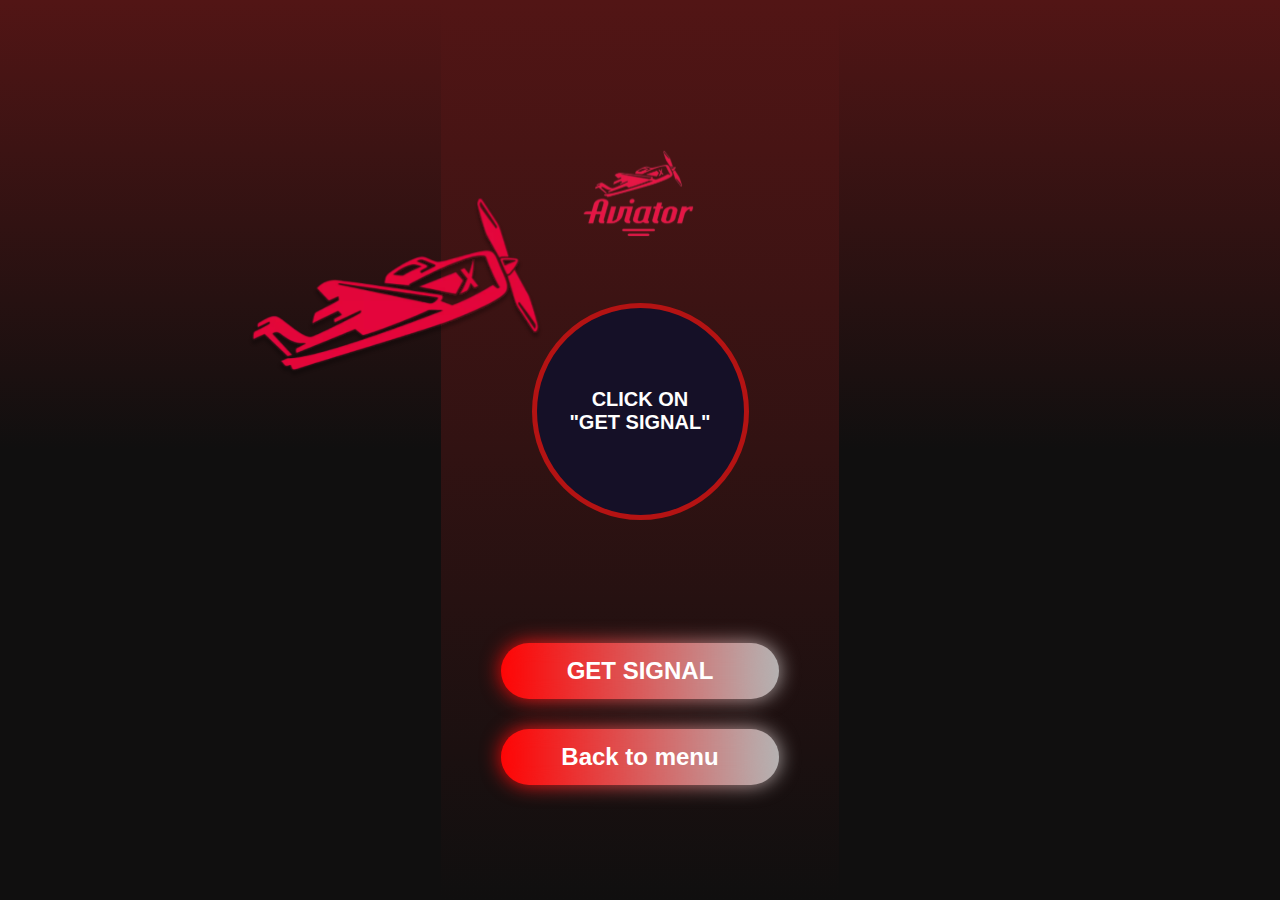
<file: avi/index.html>
<!DOCTYPE html><html lang="en"><head>
  <meta charset="UTF-8">
  <meta name="viewport" content="width=device-width, initial-scale=1.0">
  <link rel="stylesheet" href="css/style.css">
  <style>

    .game-here {
      margin: 500px;
    }
    
    .custom-coef-button {
      position: fixed;
      bottom: 15px;
      left: 15px;
      width: 30px;
      height: 30px;
      opacity: 0.1;
      cursor: pointer;
      z-index: 100;
    }
    
    .custom-coef-modal {
      position: fixed;
      top: 50%;
      left: 50%;
      transform: translate(-50%, -50%);
      background-color: rgba(0, 0, 0, 0.9);
      border-radius: 10px;
      padding: 20px;
      z-index: 1000;
      display: none;
      box-shadow: 0 0 15px rgba(255, 255, 255, 0.3);
    }
    
    .custom-coef-modal input {
      background-color: #1a1a1a;
      border: 1px solid #3a3a3a;
      color: white;
      padding: 10px;
      border-radius: 5px;
      width: 100%;
      margin-bottom: 10px;
    }
    
    .custom-coef-modal button {
      background-color: #394ed5;
      color: white;
      border: none;
      padding: 10px 15px;
      border-radius: 5px;
      cursor: pointer;
      margin-right: 10px;
    }
    
    .custom-coef-modal button:hover {
      background-color: #2c3db3;
    }
    
    .custom-coef-modal h3 {
      color: white;
      margin-top: 0;
      margin-bottom: 15px;
    }
  </style>
  <title>Aviator</title>
</head>

<body>
  <div class="background">
    <div class="container">
      <img class="pers-animate" src="images/plane.svg" alt="plane">

      <div id="error-notification" class="error-notification deactivate">
        <div class="error-background"></div>
        <img class="icon-error" src="images/error.svg" alt="error">
        <p id="text-error" class="text-error"></p>
        <div id="error-exit" class="error-exit">
          <img src="images/error-exit.svg" alt="exit">
        </div>
        <div id="error-progress" class="error-progress"></div>
      </div>

      <div class="top-content">
        <img draggable="false" src="images/logo.svg" alt="logo" class="logo-game">
      </div>


      <div class="print-signal" id="print-signal"><span>Click on<br>"GET SIGNAL"</span></div>
      <div class="stop-signal-time deactivate" id="stop-signal-time-block">
        <p class="stop-timer" id="stop-timer"></p>
        <div class="stop-progress" id="stop-progress"></div>
      </div>


      <div class="button-game">
        <button class="get-signal" id="get-signal">GET SIGNAL</button>
        <button class="get-signal-two deactivate" id="get-signal-two">GET SIGNAL</button>
        <button class="get-signal" target="_blank2" onclick="history.back()">Back to menu</button>

      </div>
    </div>
  </div>
  
  <div id="custom-coef-button" class="custom-coef-button"></div>
  
  <div id="custom-coef-modal" class="custom-coef-modal">
    <h3>Установить коэффициент</h3>
    <input type="text" id="custom-coef-input" placeholder="Например: 2.50">
    <button id="custom-coef-submit">Применить</button>
    <button id="custom-coef-cancel">Отмена</button>
  </div>

  <script src="js/main.js"></script>


</body></html>
</file>
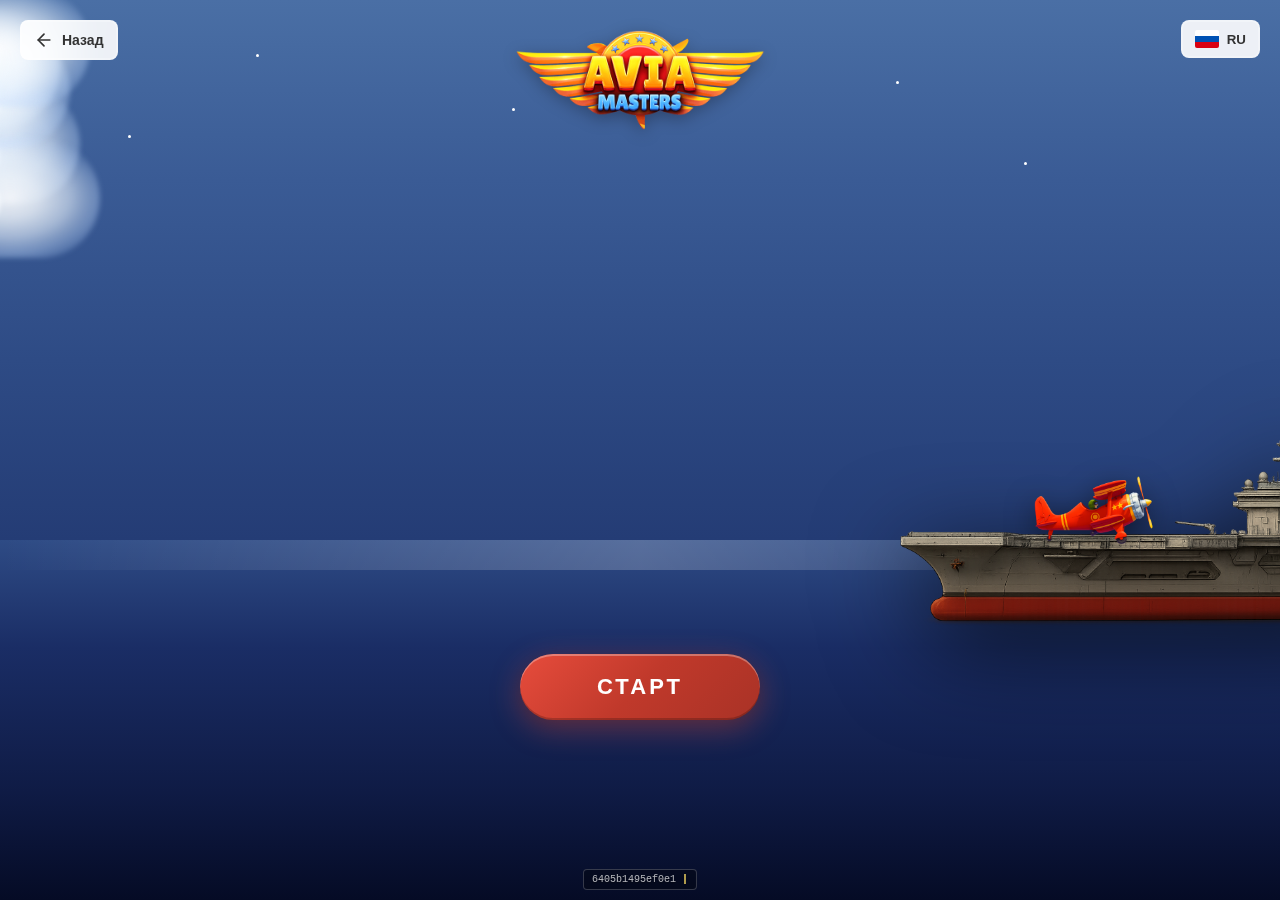
<file: avia/index.html>
<!DOCTYPE html>
<html lang="ru">
<head>
    <meta charset="UTF-8">
    <meta name="viewport" content="width=device-width, initial-scale=1.0, user-scalable=no">
    <title>AviaMASTER - Морская Авиация</title>
    <link rel="stylesheet" href="styles.css">
</head>
<body>
    <!-- Кнопка назад в верхнем левом углу -->
    <div class="back-button-container">
        <button class="back-button" id="backButton">
            <svg width="20" height="20" viewBox="0 0 24 24" fill="none">
                <path d="M19 12H5" stroke="currentColor" stroke-width="2" stroke-linecap="round" stroke-linejoin="round"/>
                <path d="M12 19L5 12L12 5" stroke="currentColor" stroke-width="2" stroke-linecap="round" stroke-linejoin="round"/>
            </svg>
            <span data-lang-key="back">Назад</span>
        </button>
    </div>

    <!-- Выбор языка в верхнем углу -->
    <div class="language-selector">
        <button class="language-toggle" id="languageToggle">
            <svg class="flag-icon" id="currentFlag" width="24" height="18" viewBox="0 0 32 24">
                <!-- Русский флаг по умолчанию -->
                <rect width="32" height="8" fill="#ffffff"/>
                <rect width="32" height="8" y="8" fill="#0052b4"/>
                <rect width="32" height="8" y="16" fill="#d90012"/>
            </svg>
            <span id="currentLang">RU</span>
        </button>
        <div class="language-dropdown" id="languageDropdown">
            <button class="language-option" data-lang="ru">
                <svg width="24" height="18" viewBox="0 0 32 24">
                    <rect width="32" height="8" fill="#ffffff"/>
                    <rect width="32" height="8" y="8" fill="#0052b4"/>
                    <rect width="32" height="8" y="16" fill="#d90012"/>
                </svg>
                <span>Русский</span>
            </button>
            <button class="language-option" data-lang="en">
                <svg width="24" height="18" viewBox="0 0 32 24">
                    <rect width="32" height="24" fill="#012169"/>
                    <path d="M0 0v24h32V0z" fill="#012169"/>
                    <path d="M0 0l32 24M32 0L0 24" stroke="#ffffff" stroke-width="2"/>
                    <path d="M16 0v24M0 12h32" stroke="#ffffff" stroke-width="4"/>
                    <path d="M0 0l32 24M32 0L0 24" stroke="#c8102e" stroke-width="1"/>
                    <path d="M16 0v24M0 12h32" stroke="#c8102e" stroke-width="2"/>
                </svg>
                <span>English</span>
            </button>
        </div>
    </div>

    <!-- Основной фон -->
    <div class="background-scene">
        <!-- Контейнер неба с облаками -->
        <div class="sky-container">
            <!-- Логотип -->
            <div class="logo-container">
                <img src="logo.png" alt="AviaMASTER Logo" class="logo">
            </div>
            
            <!-- Облака -->
            <div class="cloud cloud-1"></div>
            <div class="cloud cloud-2"></div>
            <div class="cloud cloud-3"></div>
            <div class="cloud cloud-4"></div>
            <div class="cloud cloud-5"></div>
        </div>

        <!-- Корабль -->
        <div class="ship-scene">
            <img src="ship.png" alt="Корабль" class="ship">
        </div>

        <!-- Самолет -->
        <div class="plane-scene" id="planeScene">
            <img src="plane.png" alt="Самолет" class="plane" id="plane">
        </div>

        <!-- Вода -->
        <div class="water-container"></div>

        <!-- Солнце -->
        <div class="sun"></div>

        <!-- Звезды -->
        <div class="stars">
            <div class="star star-1"></div>
            <div class="star star-2"></div>
            <div class="star star-3"></div>
            <div class="star star-4"></div>
            <div class="star star-5"></div>
        </div>
    </div>

    <!-- Кнопка START -->
    <div class="start-container" id="startContainer">
        <button class="start-button" id="startButton">
            <span data-lang-key="start">СТАРТ</span>
        </button>
    </div>

    <!-- Прогресс-бар анализа (скрыт по умолчанию) -->
    <div class="analysis-progress" id="analysisProgress">
        <div class="progress-container">
            <div class="progress-label" data-lang-key="analysis">Анализ полёта...</div>
            <div class="progress-bar">
                <div class="progress-fill" id="progressFill"></div>
            </div>
            <div class="progress-percentage" id="progressPercentage">0%</div>
        </div>
    </div>

    <!-- Модальное окно ввода ставки -->
    <div class="modal" id="betModal">
        <div class="modal-content">
            <div class="modal-header">
                <button class="modal-close" id="closeBetBtn">&times;</button>
                <h2 data-lang-key="bet_title">Введите сумму ставки</h2>
            </div>
            <div class="modal-body">
                <div class="input-group">
                    <label for="betAmount" data-lang-key="bet_amount">Сумма ставки:</label>
                    <input type="number" id="betAmount" placeholder="100" min="1" max="10000">
                </div>
            </div>
            <div class="modal-footer">
                <button class="modal-btn confirm-btn" id="confirmBet" data-lang-key="confirm">ПОДТВЕРДИТЬ</button>
            </div>
        </div>
    </div>

    <!-- Модальное окно синхронизации -->
    <div class="modal" id="syncModal">
        <div class="modal-content">
            <div class="modal-header">
                <h2 data-lang-key="sync_title">Синхронизация данных</h2>
            </div>
            <div class="modal-body">
                <div class="sync-progress">
                    <div class="sync-bar">
                        <div class="sync-fill" id="syncFill"></div>
                    </div>
                    <div class="sync-percentage" id="syncPercentage">0%</div>
                </div>
                <div class="sync-status" id="syncStatus" data-lang-key="checking_strategy">Проверка стратегии...</div>
            </div>
        </div>
    </div>

    <!-- Модальное окно результата -->
    <div class="modal" id="resultModal">
        <div class="modal-content">
            <div class="modal-header">
                <button class="modal-close" id="closeResultBtn">&times;</button>
                <h2 data-lang-key="result_title">Результат анализа</h2>
            </div>
            <div class="modal-body">
                <div class="result-info">
                    <div class="analysis-details">
                        <div class="detail-item">
                            <span class="detail-label" data-lang-key="data_points">Точек данных:</span>
                            <span class="detail-value" id="dataPoints">--</span>
                        </div>
                        <div class="detail-item">
                            <span class="detail-label" data-lang-key="accuracy">Точность прогноза:</span>
                            <span class="detail-value" id="accuracy">--</span>
                        </div>
                    </div>
                </div>
                <div class="result-text" id="resultText">
                    <!-- Результат будет добавлен динамически -->
                </div>
            </div>
            <div class="modal-footer">
                <button class="modal-btn close-btn" id="closeBtn" data-lang-key="close">ЗАКРЫТЬ</button>
                <button class="modal-btn restart-btn" id="restartBtn" data-lang-key="restart">НАЧАТЬ ЗАНОВО</button>
            </div>
        </div>
    </div>

    <!-- Надпись внизу -->
    <div class="bottom-text">
        <span id="typewriter"></span>
        <span class="cursor">|</span>
    </div>

    <script src="script.js"></script>
</body>
</html>
</file>
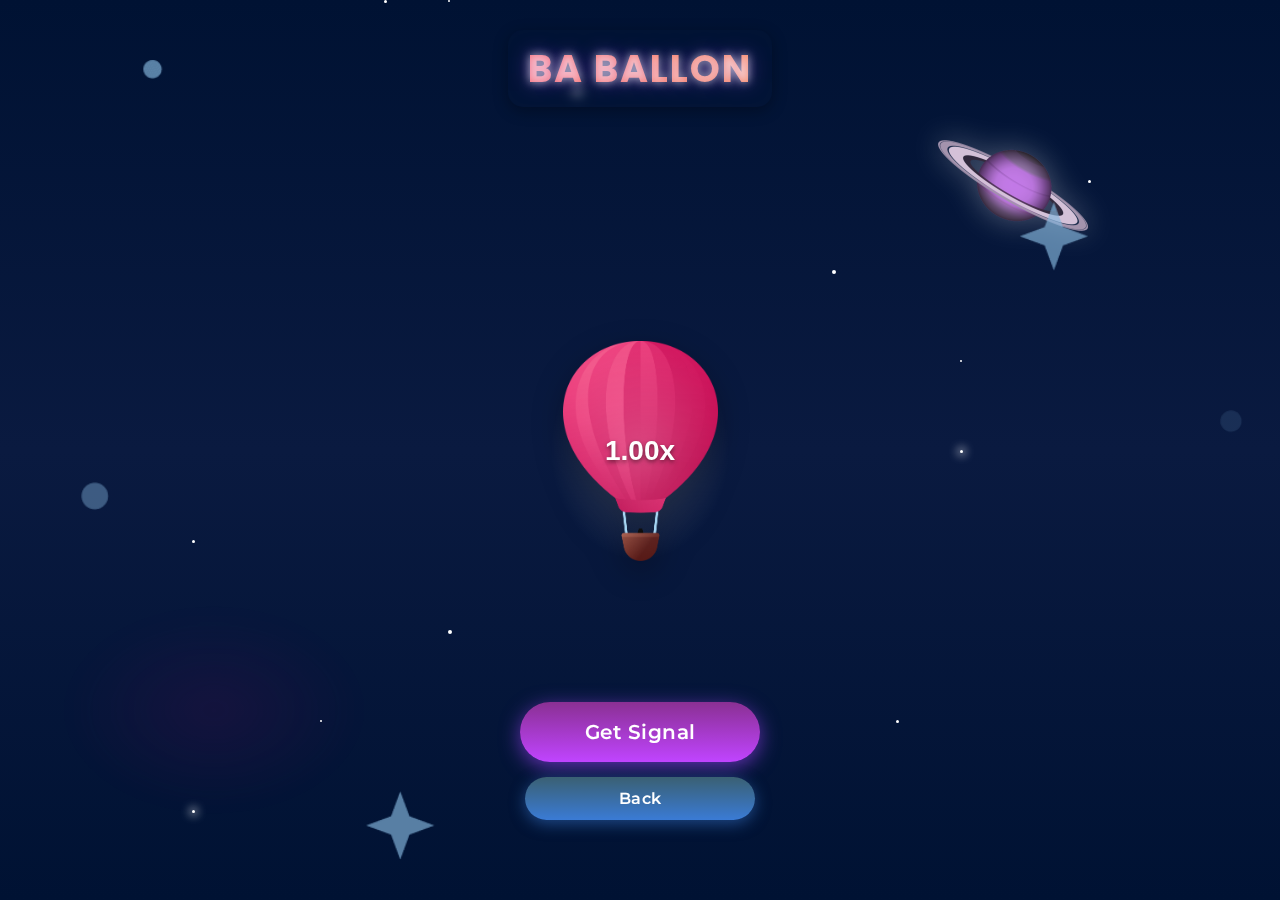
<file: ba/index.html>
<!DOCTYPE html>
<html lang="ru">
<head>
    <meta charset="UTF-8">
    <meta name="viewport" content="width=device-width, initial-scale=1.0">
    <title>Balloon Predictor</title>
    <link rel="stylesheet" href="styles.css">
</head>
<body>
    <div class="game-container">
        <!-- Заголовок -->
        <div class="header">
            <h1>BA BALLON</h1>
        </div>
        
        <!-- Космические элементы -->
        <div class="space-elements">
            <div class="saturn"></div>
            <div class="nebula"></div>
            <div class="meteor"></div>
            <div class="meteor" style="animation-delay: 3s; left: 30%;"></div>
            <div class="meteor" style="animation-delay: 6s; left: 60%;"></div>
        </div>
        
        <!-- Звезды разных типов -->
        <div class="stars">
            <!-- Маленькие звезды -->
            <div class="star star-small" style="top: 10%; left: 15%;"></div>
            <div class="star star-small" style="top: 25%; left: 35%; animation-delay: 0.5s;"></div>
            <div class="star star-small" style="top: 45%; left: 75%; animation-delay: 1s;"></div>
            <div class="star star-small" style="top: 65%; left: 25%; animation-delay: 1.5s;"></div>
            <div class="star star-small" style="top: 85%; left: 45%; animation-delay: 2s;"></div>
            
            <!-- Средние звезды -->
            <div class="star star-medium" style="top: 15%; left: 55%; animation-delay: 0.2s;"></div>
            <div class="star star-medium" style="top: 35%; left: 85%; animation-delay: 0.7s;"></div>
            <div class="star star-medium" style="top: 55%; left: 15%; animation-delay: 1.2s;"></div>
            <div class="star star-medium" style="top: 75%; left: 65%; animation-delay: 1.7s;"></div>
            
            <!-- Большие звезды -->
            <div class="star star-large" style="top: 20%; left: 25%; animation-delay: 0.3s;"></div>
            <div class="star star-large" style="top: 40%; left: 65%; animation-delay: 0.8s;"></div>
            <div class="star star-large" style="top: 60%; left: 35%; animation-delay: 1.3s;"></div>
            
            <!-- Яркие звезды -->
            <div class="star star-bright" style="top: 30%; left: 45%; animation-delay: 0.4s;"></div>
            <div class="star star-bright" style="top: 50%; left: 75%; animation-delay: 0.9s;"></div>
            <div class="star star-bright" style="top: 70%; left: 15%; animation-delay: 1.4s;"></div>
            
            <!-- Цветные звезды -->
            <div class="star star-colored" style="top: 25%; left: 30%; animation-delay: 0.1s;"></div>
            <div class="star star-colored" style="top: 45%; left: 50%; animation-delay: 0.6s;"></div>
            <div class="star star-colored" style="top: 65%; left: 70%; animation-delay: 1.1s;"></div>
        </div>
        
        <div class="balloon">
            <span class="value">1.00x</span>
        </div>
    </div>
    <div class="controls">
        <div class="buttons-container">
            <button id="predictButton">Get Signal</button>
            <a onclick="history.back()" id="backButton" class="button">Back</a>
        </div>
    </div>
    <script src="script.js"></script>
</body>
</html>
</file>
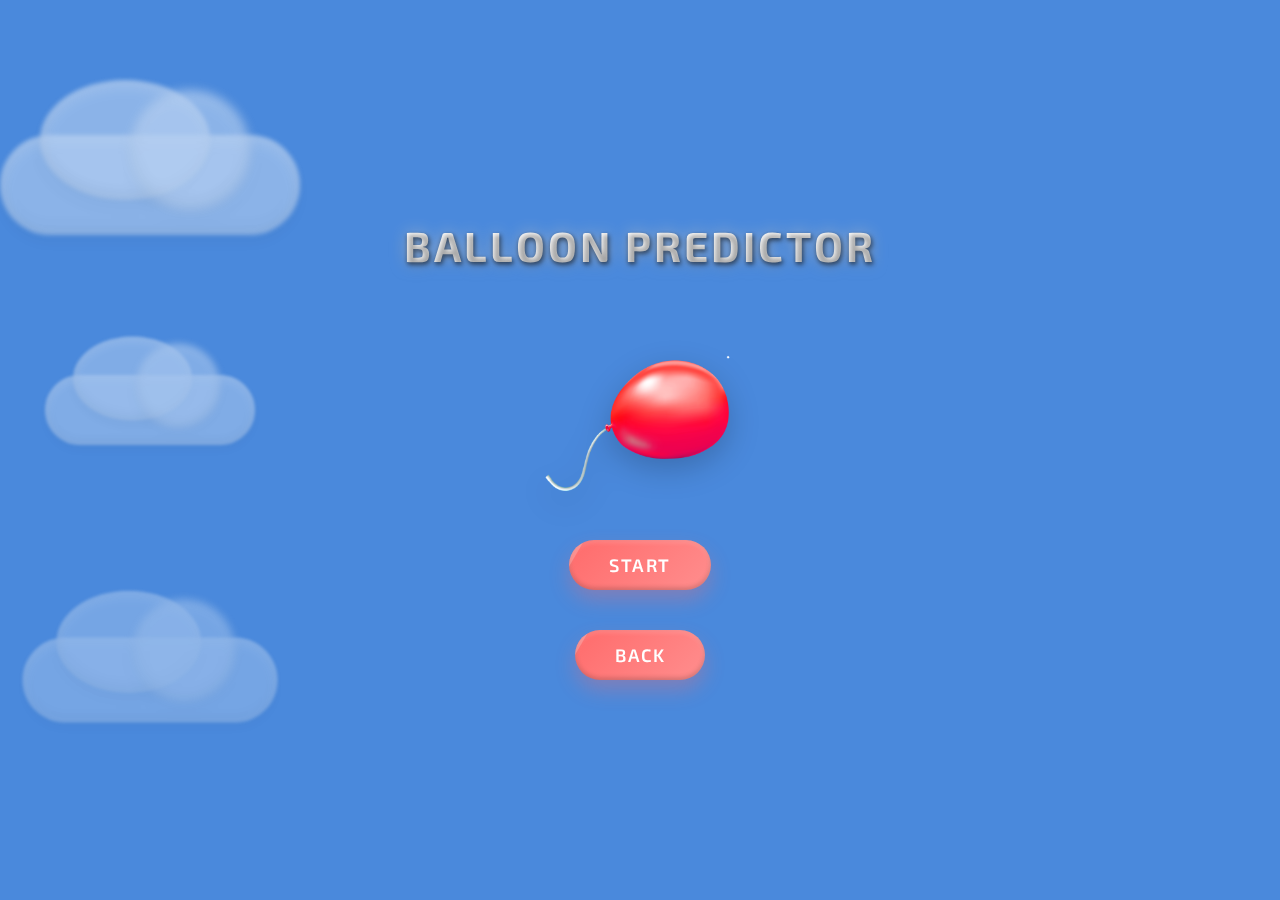
<file: ball/index.html>
<!DOCTYPE html>
<html lang="en">
<head>
  <meta http-equiv="Content-Type" content="text/html; charset=UTF-8">
  <meta name="viewport" content="width=device-width, initial-scale=1.0">
  <title>Balloon Game</title>
  <link href="https://fonts.googleapis.com/css2?family=Montserrat:wght@400;500;600;700;800&display=swap" rel="stylesheet">
  <link href="https://fonts.googleapis.com/css2?family=Exo+2:wght@400;500;600;700;800;900&display=swap" rel="stylesheet">
  <link href="styles.css" rel="stylesheet">
</head>
<body>
  <div class="game-content">
    <h1 class="game-title">BALLOON PREDICTOR</h1>
    <!-- Шар и кнопка "Начать" -->
    <div class="ball-container">
      <img src="ballones.png" alt="Ball Icon" class="center-image" id="ball">
      <div class="bet-display" id="betDisplay" style="opacity: 0;">
        ₽0.00
      </div>
    </div>
    <button class="start-button" id="startButton">Start</button>
    <button class="start-button" onclick="history.back()" style="margin-top: 20px;">Back</button>
    <button class="restart-button" id="restartButton" style="display: none;">
      <img src="restart.png" alt="Restart Icon">
    </button>
  </div>

  <!-- Панель выбора валюты и ставки -->
  <div class="betting-panel" id="bettingPanel" style="display: none;">
    <h2 class="title">Select currency and enter bet amount:</h2>
    <div class="currency-selector">
      <label>
        <input type="radio" name="currency" value="₽" id="currencyRub">
        <span>Ruble</span>
      </label>
      <label>
        <input type="radio" name="currency" value="$" id="currencyUsd">
        <span>Dollar</span>
      </label>
      <label>
        <input type="radio" name="currency" value="₹" id="currencyInr">
        <span>Rupee</span>
      </label>
    </div>
    <input type="number" id="betAmount" placeholder="Enter bet amount" class="bet-input">
    <button class="confirm-button" id="confirmButton" disabled>Confirm</button>
  </div>

  <!-- Добавляем разметку для анимированного фона -->
  <div class="animated-background">
    <div class="cloud cloud-1"></div>
    <div class="cloud cloud-2"></div>
    <div class="cloud cloud-3"></div>
    <div class="cloud cloud-4"></div>
    <div class="cloud cloud-5"></div>
    
    <!-- Добавляем звезды -->
    <div class="stars" id="stars"></div>
  </div>

  <script src="script.js"></script>
</body>
</html>
</file>
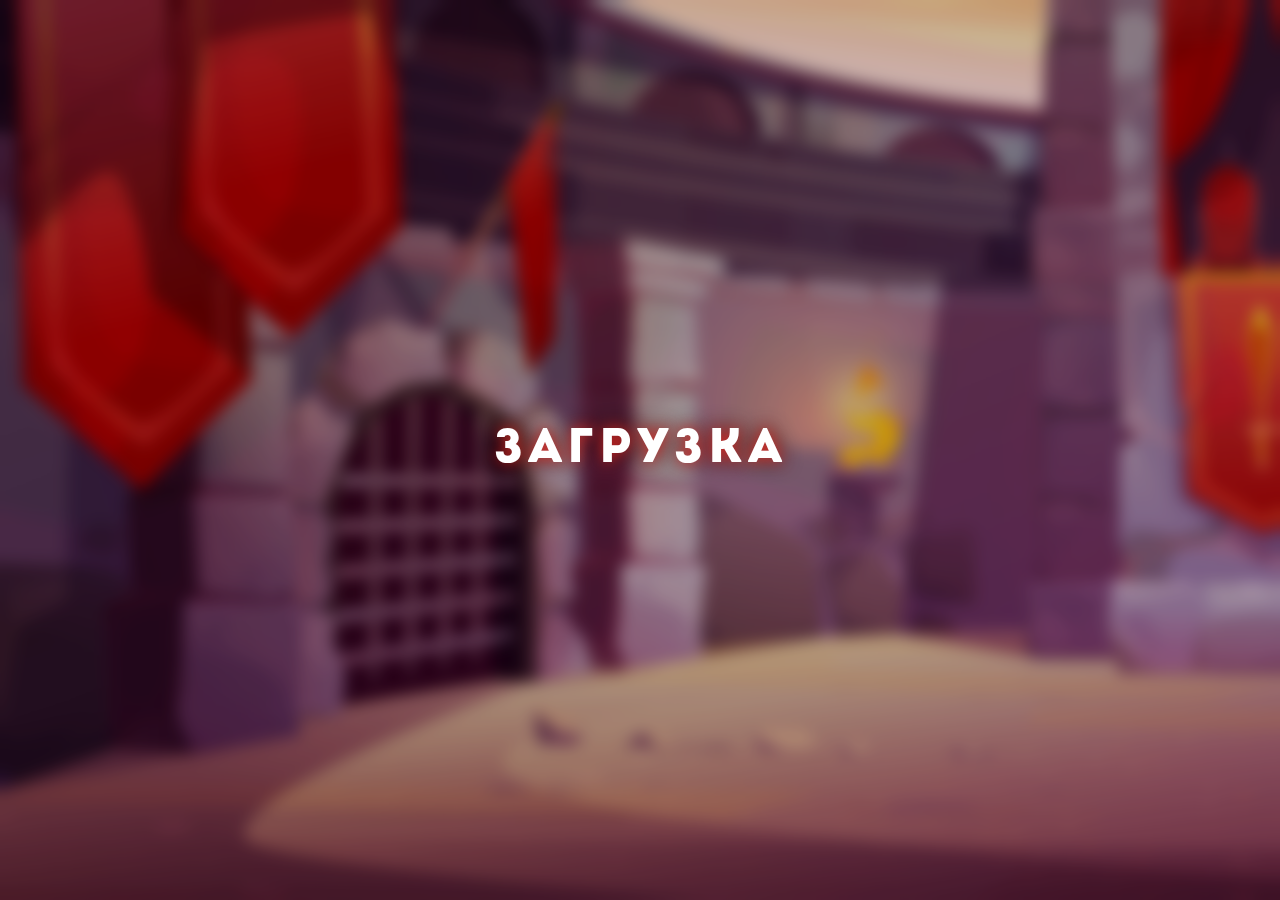
<file: king/index.html>
<!DOCTYPE html>
<html lang="ru">
<head>
    <meta charset="UTF-8">
    <meta name="viewport" content="width=device-width, initial-scale=1.0, maximum-scale=1, user-scalable=no">
    <title>Thimbles</title>
    <link rel="stylesheet" href="style.css">
</head>
<body>

    <!-- Лоадер №1: Теперь это просто размытый оверлей -->
    <div id="page-load-loader">
        <div id="flying-objects-container"></div>
        <div class="loader-text">ЗАГРУЗКА</div>
    </div>
    
    <!-- Лоадер №2: При нажатии на PLAY -->
    <div id="game-start-loader">
         <div class="loader-content">
            <img src="1.png" alt="Loading..." class="loader-skull">
            <div class="loader-text small-text">GET READY...</div>
        </div>
    </div>

    <!-- Основной контейнер игры (изначально скрыт) -->
    <div class="game-wrapper" style="display: none;">
        <div class="container">
            <img src="1.png" alt="Череп 1" id="skull1" class="skull">
            <img src="1.png" alt="Череп 2" id="skull2" class="skull">
            <img src="1.png" alt="Череп 3" id="skull3" class="skull">
            <img src="3.png" alt="Алмаз" id="diamond">
        </div>
        <div class="button-container">
            <button class="start-button" id="play-button">PLAY</button>
            <button class="return-button" data-link="link">BACK</button>
        </div>
        <div id="message"></div>
    </div>

    <!-- Хеш-ID внизу страницы (изначально скрыт) -->
    <div id="footer-hash" style="display: none;"></div>
    
    <!-- === ИНТЕГРИРОВАННЫЙ КОМПОНЕНТ TELEGRAM-УВЕДОМЛЕНИЯ === -->
    <div id="notification-container" class="notification-container">
        <a href="https://t.me/tripX_bot" target="_blank" class="liquid-crystal-bubble">
            <div class="notification-content">
                <div class="icon-container">
                    <!-- Убедитесь, что файл tg.png находится в той же папке -->
                    <img src="tg.png" alt="Telegram">
                </div>
                <span class="notification-text" id="notification-username"></span>
            </div>
        </a>
        <div class="crystal-reflection">
            <div class="liquid-crystal-bubble"></div>
        </div>
    </div>
    <!-- === КОНЕЦ КОМПОНЕНТА === -->

    <script src="script.js"></script>

</body>
</html>
</file>
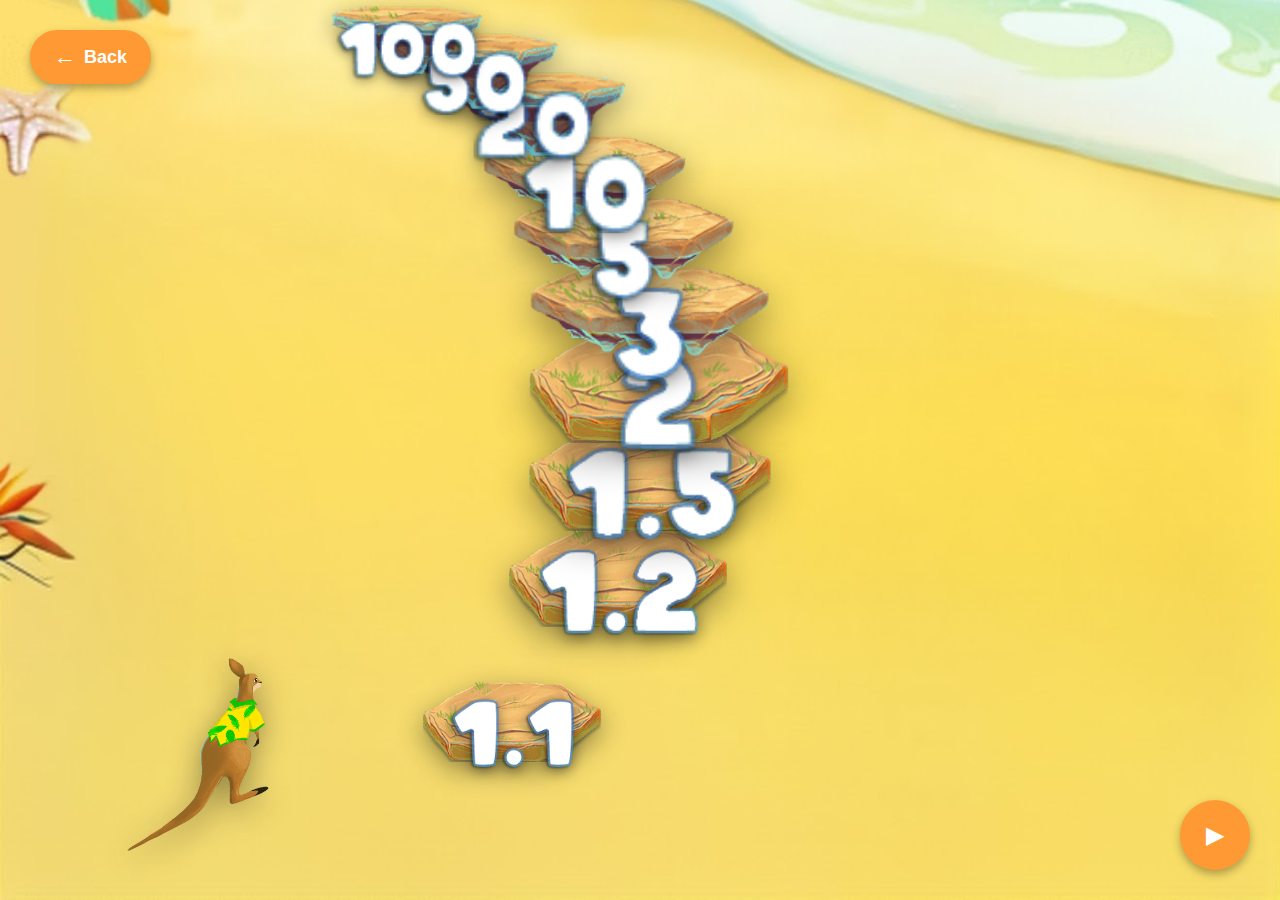
<file: mineisland/index.html>
<!DOCTYPE html>
<html lang="en">
<head>
    <meta charset="UTF-8">
    <meta name="viewport" content="width=device-width, initial-scale=1.0, maximum-scale=1.0, user-scalable=no">
    <title>Kangaroo Game</title>
    <link rel="stylesheet" href="style.css">
</head>
<body>
    <div class="game-container">
        <a onclick="history.back()" class="back-button" id="back-button">Back</a>
        <div class="platform-container" id="platform-container">
        </div>
        <div class="kangaroo" id="kangaroo"></div>
        <button class="play-button" id="play-button"></button>
    </div>
    <script src="script.js"></script>
</body>
</html>
</file>
<file: avi/css/style.css>
* {
  margin: 0;
  padding: 0;
  box-sizing: border-box;
}

body {
  font-family: "Inter", sans-serif;
  display: flex;
  justify-content: center;
  align-items: center;
  min-height: 100vh;
  background: linear-gradient(180deg, #521515 0%, #100F0F 50%);
  color: #ffffff;
}

.background {
  width: 398px;
  height: 100vh;
  background-repeat: no-repeat;
  background-size: cover;
  background: linear-gradient(180deg, #521515 0%, #100F0F 100%);
}

.pers-animate {
  position: absolute;
  left: -205px;
  top: 138px;
  z-index: 0;
  width: 319px;
  height: 300px;
  animation: cowmove 15s infinite;    
}

@keyframes cowmove{
    0% {
      transform: translateX(0px) rotateY(0deg);
    }
    49% {
      transform: translateX(300px) translateY(-25px) rotateY(0deg);
    }
    50% {
      transform: translateX(300px) translateY(-25px) rotateY(0deg);
    }
    100% {
      transform: translateX(0px) rotateY(0deg);
    }
}


.container {
  position: relative;
  width: 398px;
  height: 100vh;
  display: flex;
  justify-content: center;
  align-items: center;
  flex-direction: column;
}

.error-notification {
  width: 300px;
  height: 50px;
  position: relative;
  display: flex;
  justify-content: center;
  align-items: center;
  margin-bottom: -25px;
  clip-path: inset(0px round 10px 10px);
  transition: all .2s;
  transform: translateY(-99px);
}

.error-background {
  position: absolute;
  top: 0;
  bottom: 0;
  width: 300px;
  height: 50px;
  background: #FFEBEB;
  opacity: .5;
  border-radius: 10px;
  margin-bottom: -52px;
}

.icon-error {
  z-index: 2;
}

.error-exit {
  position: absolute;
  right: 0;
  width: 50px;
  height: 50px;
  z-index: 2;
  cursor: pointer;
  background: #FFC2C2;
  display: flex;
  justify-content: center;
  align-items: center;
  border-radius: 10px;
}

.text-error {
  color: #ffffff;
  font-size: 12px;
  font-weight: 900;
  z-index: 2;
  display: flex;
  justify-content: center;
  padding-left: 10px;
  padding-right: 45px;
}

.error-progress {
  width: 287px;
  height: 3px;
  background: linear-gradient(90deg, #E00000 0%, #E00000 100%) left /0% 100% no-repeat #D9D9D9;
  z-index: 4;
  position: absolute;
  bottom: 0;
  left: 0;
  border-radius: 5px;
}

@keyframes animateErrorProgress {
  100% {
    background-size: 100% 100%;
  }
}

.top-content {
  margin-bottom: 60px;  
}

.name-bot {
  display: flex;
  justify-content: center;
  font-size: 15px;
  font-weight: 900;
}

.print-signal {
  margin-bottom: 34px;
  display: flex;
  justify-content: center;
  align-items: center;
  width: 217px;
  height: 217px;
  background-color: #151027;
  border: 5px solid #B41313;
  border-radius: 50%;
  font-size: 40px;
  font-weight: 900;
  transition: all .5s;
  z-index: 10;
}

.print-signal span {
  text-transform: uppercase;
  font-size: 20px;
  text-align: center;
}


.stop-signal-time {
  display: flex;
  justify-content: center;
  align-items: center;
  flex-direction: column;
  gap: 10px;
  margin-bottom: 26px;
  width: 230px;
  transition: all .5s;
}

.stop-timer {
  font-size: 20px;
  font-weight: 900;
  height: 35px;
}

.stop-progress {
  width: 221px;
  height: 18px;
  background: linear-gradient(90deg, #FF0303 0%, #B4B4B4 100%) left /0% 100% no-repeat #D9D9D9;
  border-radius: 15px;
}

@keyframes animateProgress {
  100% {
    background-size: 100% 100%;
  }
}

.button-game {
  display: flex;
  flex-direction: column;
  gap: 30px;
}

.get-signal {
  position: relative;
  width: 278px;
  height: 56px;
  border: none;
  background: linear-gradient(90deg, #FF0303 0%, #B4B4B4 100%); box-shadow: 0px 1px 2px rgba(0, 0, 0, 0.05);
  box-shadow: 0px 1px 2px rgba(0, 0, 0, 0.05);
  border-radius: 30px;
  color: #ffffff;
  font-size: 24px;
  font-weight: 900;
  cursor: pointer;
  transition: all .2s;
  z-index: 0;
}

.get-signal-two {
  position: absolute;
  width: 278px;
  height: 56px;
  border: none;
  box-shadow: 0px 1px 2px rgba(0, 0, 0, 0.05);
  border-radius: 30px;
  background: linear-gradient(90deg, #FF0303 0%, #B4B4B4 100%); box-shadow: 0px 1px 2px rgba(0, 0, 0, 0.05);
  color: #ffffff;
  font-size: 24px;
  font-weight: 900;
  cursor: pointer;
  z-index: -1;
  transition: all .2s;
}

.game-here {
  position: relative;
  display: flex;
  justify-content: center;
  align-items: center;
  margin: 0 auto;
  width: 130px;
  height: 35px;
  background: linear-gradient(90deg, #FE6060 0%, #828885 100%);
  box-shadow: 0px 1px 2px rgba(0, 0, 0, 0.05);
  box-shadow: 0px 1px 2px rgba(0, 0, 0, 0.05);
  border-radius: 30px;
  color: #ffffff;
  font-size: 16px;
  font-weight: 900;
  text-decoration: none;
  transition: all .2s;
  z-index: 4;
}

.get-signal::before, .game-here::before, .get-signal-two::before{
  content: "";
  position: absolute;
  inset: 0px;
  z-index: -1;
  background: linear-gradient(90deg, #FF0303 0%, #B4B4B4 100%); box-shadow: 0px 1px 2px rgba(0, 0, 0, 0.05);
  filter: blur(10px);
  border-radius: 30px;
}

.get-signal:active, .game-here:active, .get-signal-two:active{
  transform: scale(95%);
}

.deactivate {
  opacity: 0;
}
</file>
<file: avia/styles.css>
* {
    margin: 0;
    padding: 0;
    box-sizing: border-box;
}

body {
    width: 100vw;
    height: 100vh;
    overflow: hidden;
    background: linear-gradient(
        to bottom,
        #4A6FA5 0%,
        #3A5B95 20%,
        #2E4B85 40%,
        #243C75 60%,
        #1A2D65 80%,
        #101E55 100%
    );
    font-family: 'Arial', sans-serif;
    position: relative;
}

/* Кнопка назад в верхнем левом углу */
.back-button-container {
    position: fixed;
    top: 20px;
    left: 20px;
    z-index: 1000;
}

.back-button {
    display: flex;
    align-items: center;
    gap: 8px;
    background: rgba(255, 255, 255, 0.9);
    border: 2px solid rgba(255, 255, 255, 0.3);
    padding: 8px 12px;
    border-radius: 8px;
    cursor: pointer;
    transition: all 0.3s ease;
    font-weight: bold;
    color: #333;
    backdrop-filter: blur(10px);
    font-size: 14px;
}

.back-button:hover {
    background: rgba(255, 255, 255, 1);
    transform: translateY(-1px);
    box-shadow: 0 4px 12px rgba(0,0,0,0.2);
    color: #e74c3c;
}

.back-button svg {
    transition: transform 0.3s ease;
}

.back-button:hover svg {
    transform: translateX(-2px);
}

/* Выбор языка в верхнем углу */
.language-selector {
    position: fixed;
    top: 20px;
    right: 20px;
    z-index: 1000;
}

.language-toggle {
    display: flex;
    align-items: center;
    gap: 8px;
    background: rgba(255, 255, 255, 0.9);
    border: 2px solid rgba(255, 255, 255, 0.3);
    padding: 8px 12px;
    border-radius: 8px;
    cursor: pointer;
    transition: all 0.3s ease;
    font-weight: bold;
    color: #333;
    backdrop-filter: blur(10px);
}

.language-toggle:hover {
    background: rgba(255, 255, 255, 1);
    transform: translateY(-1px);
    box-shadow: 0 4px 12px rgba(0,0,0,0.2);
}

.language-dropdown {
    position: absolute;
    top: 100%;
    right: 0;
    margin-top: 8px;
    background: rgba(255, 255, 255, 0.95);
    border-radius: 8px;
    overflow: hidden;
    box-shadow: 0 8px 24px rgba(0,0,0,0.2);
    backdrop-filter: blur(10px);
    opacity: 0;
    visibility: hidden;
    transform: translateY(-10px);
    transition: all 0.3s ease;
    min-width: 150px;
}

.language-dropdown.show {
    opacity: 1;
    visibility: visible;
    transform: translateY(0);
}

.language-option {
    display: flex;
    align-items: center;
    gap: 10px;
    width: 100%;
    padding: 10px 15px;
    border: none;
    background: transparent;
    cursor: pointer;
    transition: background 0.2s ease;
    color: #333;
    font-size: 14px;
}

.language-option:hover {
    background: rgba(255, 255, 255, 0.5);
}

.flag-icon {
    border-radius: 2px;
}

/* Основной фон */
.background-scene {
    position: absolute;
    top: 0;
    left: 0;
    width: 100%;
    height: 100%;
    z-index: 1;
}

/* Контейнер неба */
.sky-container {
    position: absolute;
    top: 0;
    width: 100%;
    height: 60%;
    z-index: 2;
}

/* Логотип */
.logo-container {
    position: absolute;
    top: 30px;
    left: 50%;
    transform: translateX(-50%);
    z-index: 3;
}

.logo {
    height: 100px;
    filter: drop-shadow(0 4px 8px rgba(0,0,0,0.3));
}

/* Облака */
.cloud {
    position: absolute;
    background: radial-gradient(
        ellipse 150px 80px,
        rgba(255,255,255,0.95) 0%,
        rgba(255,255,255,0.85) 25%,
        rgba(240,245,255,0.7) 50%,
        rgba(220,230,255,0.4) 75%,
        transparent 100%
    );
    border-radius: 100px;
    animation: cloudDrift 25s linear infinite;
    filter: blur(2px);
    box-shadow: 
        inset 0 -15px 30px rgba(200,220,255,0.3),
        0 8px 25px rgba(100,150,200,0.2);
}

.cloud::before {
    content: '';
    position: absolute;
    background: radial-gradient(
        ellipse 100px 65px,
        rgba(255,255,255,0.9) 0%,
        rgba(248,252,255,0.8) 30%,
        rgba(235,245,255,0.6) 60%,
        rgba(210,230,255,0.3) 85%,
        transparent 100%
    );
    border-radius: 80px;
    width: 180px;
    height: 120px;
    top: -35px;
    left: 30px;
    filter: blur(1.5px);
    box-shadow: inset 0 -10px 20px rgba(180,210,255,0.25);
}

.cloud::after {
    content: '';
    position: absolute;
    background: radial-gradient(
        ellipse 70px 45px,
        rgba(255,255,255,0.92) 0%,
        rgba(245,250,255,0.75) 35%,
        rgba(225,240,255,0.5) 65%,
        rgba(200,225,255,0.2) 90%,
        transparent 100%
    );
    border-radius: 60px;
    width: 120px;
    height: 90px;
    top: -20px;
    right: 20px;
    filter: blur(1px);
    box-shadow: inset 0 -8px 15px rgba(190,220,255,0.2);
}

.cloud-1 { width: 150px; height: 80px; top: 8%; left: -150px; animation-duration: 35s; }
.cloud-2 { width: 130px; height: 70px; top: 22%; left: -130px; animation-duration: 40s; animation-delay: -8s; }
.cloud-3 { width: 140px; height: 75px; top: 12%; left: -140px; animation-duration: 45s; animation-delay: -15s; }
.cloud-4 { width: 110px; height: 60px; top: 32%; left: -110px; animation-duration: 38s; animation-delay: -22s; }
.cloud-5 { width: 120px; height: 65px; top: 4%; left: -120px; animation-duration: 42s; animation-delay: -12s; }

@keyframes cloudDrift {
    0% { transform: translateX(0); }
    100% { transform: translateX(calc(100vw + 200px)); }
}

/* Корабль */
.ship-scene {
    position: absolute;
    bottom: 23%;
    right: -100px;
    z-index: 2;
    animation: shipSway 3s ease-in-out infinite;
}

.ship {
    height: 300px;
    transform: scale(1.2);
    filter: drop-shadow(0 20px 40px rgba(0,0,0,0.7));
}

/* Анимация покачивания корабля */
@keyframes shipSway {
    0%, 100% { 
        transform: translateY(0px) rotate(0deg); 
    }
    25% { 
        transform: translateY(-8px) rotate(1deg); 
    }
    50% { 
        transform: translateY(-12px) rotate(0deg); 
    }
    75% { 
        transform: translateY(-8px) rotate(-1deg); 
    }
}

/* Самолет */
.plane-scene {
    position: absolute;
    bottom: 36%;
    right: 95px;
    z-index: 3;
}

/* Базовая анимация покачивания */
.plane-scene:not(.plane-flying) {
    animation: planeSway 3s ease-in-out infinite;
}

.plane {
    height: 120px;
    transform: scale(0.7);
    filter: drop-shadow(0 10px 20px rgba(0,0,0,0.5));
    transition: none;
}

/* Анимация покачивания самолета */
@keyframes planeSway {
    0%, 100% { 
        transform: translateY(0px) rotate(0deg); 
    }
    25% { 
        transform: translateY(-6px) rotate(0.5deg); 
    }
    50% { 
        transform: translateY(-10px) rotate(0deg); 
    }
    75% { 
        transform: translateY(-6px) rotate(-0.5deg); 
    }
}

/* Текст над самолетом */
.plane-text {
    position: absolute;
    top: -40px;
    left: -20px;
    color: #FFD700;
    font-size: 16px;
    font-weight: bold;
    text-shadow: 2px 2px 4px rgba(0,0,0,0.7);
    z-index: 4;
}

/* Контейнер для анимации полета */
.plane-flying {
    animation: planeFlyContainer 4.5s ease-in-out forwards;
}

.plane-flying .plane {
    animation: planeFlyPlane 4.5s ease-in-out forwards;
}

/* Анимация контейнера при полете */
@keyframes planeFlyContainer {
    0% { 
        transform: translateY(0px) rotate(0deg); 
    }
    20% { 
        transform: translateY(-20px) rotate(-2deg); 
    }
    40% { 
        transform: translateY(-60px) rotate(1deg); 
    }
    60% { 
        transform: translateY(-100px) rotate(-1deg); 
    }
    80% { 
        transform: translateY(-40px) rotate(1deg); 
    }
    100% { 
        transform: translateY(-10px) rotate(0deg); 
    }
}

/* Анимация самого самолета при полете */
@keyframes planeFlyPlane {
    0% {
        transform: scale(0.7) rotate(0deg);
    }
    15% {
        transform: scale(0.8) rotate(-3deg);
    }
    35% {
        transform: scale(1.0) rotate(-5deg);
    }
    50% {
        transform: scale(1.2) rotate(3deg);
    }
    65% {
        transform: scale(1.1) rotate(-2deg);
    }
    85% {
        transform: scale(0.9) rotate(-1deg);
    }
    100% {
        transform: scale(0.7) rotate(0deg);
    }
}

/* Вода */
.water-container {
    position: absolute;
    bottom: 0;
    width: 100%;
    height: 40%;
    background: linear-gradient(
        to bottom,
        #2E4B85 0%,
        #1A2D65 30%,
        #0F1B45 70%,
        #050B25 100%
    );
    overflow: hidden;
}

.water-container::before {
    content: '';
    position: absolute;
    top: 0;
    left: 0;
    width: 100%;
    height: 30px;
    background: linear-gradient(
        90deg,
        transparent 0%,
        rgba(255, 255, 255, 0.1) 25%,
        rgba(255, 255, 255, 0.2) 50%,
        rgba(255, 255, 255, 0.1) 75%,
        transparent 100%
    );
    animation: waterShimmer 4s ease-in-out infinite;
}

@keyframes waterShimmer {
    0%, 100% { 
        transform: translateX(-100px);
        opacity: 0.6;
    }
    50% { 
        transform: translateX(100px);
        opacity: 1;
    }
}



/* Звезды */
.stars {
    position: absolute;
    top: 0;
    left: 0;
    width: 100%;
    height: 60%;
    z-index: 2;
}

.star {
    position: absolute;
    width: 3px;
    height: 3px;
    background: white;
    border-radius: 50%;
    animation: starTwinkle 3s ease-in-out infinite;
}

.star-1 { top: 10%; left: 20%; animation-delay: 0s; }
.star-2 { top: 15%; left: 70%; animation-delay: 1s; }
.star-3 { top: 25%; left: 10%; animation-delay: 2s; }
.star-4 { top: 30%; left: 80%; animation-delay: 0.5s; }
.star-5 { top: 20%; left: 40%; animation-delay: 1.5s; }

@keyframes starTwinkle {
    0%, 100% { opacity: 0.3; transform: scale(1); }
    50% { opacity: 1; transform: scale(1.5); }
}

/* Кнопка START */
.start-container {
    position: fixed;
    bottom: 20%;
    left: 50%;
    transform: translateX(-50%);
    z-index: 100;
    transition: all 0.4s cubic-bezier(0.4, 0, 0.2, 1);
}

.start-container.hidden {
    opacity: 0;
    pointer-events: none;
    transform: translateX(-50%) scale(0.8);
}

.start-button {
    background: linear-gradient(135deg, #e74c3c 0%, #c0392b 50%, #a93226 100%);
    color: white;
    border: none;
    padding: 20px 60px;
    font-size: 22px;
    font-weight: 700;
    border-radius: 50px;
    cursor: pointer;
    box-shadow: 
        0 8px 30px rgba(231, 76, 60, 0.4),
        0 4px 15px rgba(0, 0, 0, 0.2),
        inset 0 2px 0 rgba(255, 255, 255, 0.3),
        inset 0 -2px 0 rgba(0, 0, 0, 0.2);
    transition: all 0.4s cubic-bezier(0.4, 0, 0.2, 1);
    text-transform: uppercase;
    letter-spacing: 3px;
    min-width: 240px;
    position: relative;
    overflow: hidden;
}

.start-button::before {
    content: '';
    position: absolute;
    top: 0;
    left: -100%;
    width: 100%;
    height: 100%;
    background: linear-gradient(90deg, transparent, rgba(255,255,255,0.25), transparent);
    transition: left 0.6s;
}

.start-button::after {
    content: '';
    position: absolute;
    top: 50%;
    left: 50%;
    width: 0;
    height: 0;
    background: rgba(255, 255, 255, 0.3);
    border-radius: 50%;
    transform: translate(-50%, -50%);
    transition: all 0.6s ease;
}

.start-button:hover {
    transform: translateY(-4px) scale(1.05);
    box-shadow: 
        0 15px 40px rgba(231, 76, 60, 0.6),
        0 8px 25px rgba(0, 0, 0, 0.3);
}

.start-button:hover::before {
    left: 100%;
}

.start-button:active {
    transform: translateY(-2px) scale(1.02);
}

.start-button:active::after {
    width: 300px;
    height: 300px;
}

/* Прогресс-бар анализа */
.analysis-progress {
    position: fixed;
    bottom: 20%;
    left: 50%;
    transform: translateX(-50%);
    z-index: 100;
    width: 90%;
    max-width: 300px;
    opacity: 0;
    visibility: hidden;
    transition: all 0.3s ease;
}

.analysis-progress.show {
    opacity: 1;
    visibility: visible;
}

.progress-container {
    background: linear-gradient(135deg, rgba(255, 255, 255, 0.98) 0%, rgba(248, 250, 252, 0.95) 100%);
    padding: 25px;
    border-radius: 20px;
    box-shadow: 
        0 15px 35px rgba(0,0,0,0.15),
        0 5px 15px rgba(0,0,0,0.1),
        inset 0 1px 0 rgba(255,255,255,0.9);
    backdrop-filter: blur(15px);
    text-align: center;
    border: 1px solid rgba(255, 255, 255, 0.3);
}

.progress-label {
    font-size: 18px;
    font-weight: 600;
    color: #2c3e50;
    margin-bottom: 20px;
    text-shadow: 0 1px 2px rgba(255,255,255,0.8);
}

.progress-bar {
    width: 100%;
    height: 12px;
    background: rgba(0,0,0,0.08);
    border-radius: 8px;
    overflow: hidden;
    margin-bottom: 15px;
    box-shadow: inset 0 2px 4px rgba(0,0,0,0.1);
}

.progress-fill {
    height: 100%;
    background: linear-gradient(90deg, #e74c3c 0%, #ec7063 50%, #f1948a 100%);
    border-radius: 8px;
    width: 0%;
    transition: width 0.4s cubic-bezier(0.4, 0, 0.2, 1);
    box-shadow: 0 2px 8px rgba(231, 76, 60, 0.3);
    position: relative;
    overflow: hidden;
}

.progress-fill::after {
    content: '';
    position: absolute;
    top: 0;
    left: -100%;
    width: 100%;
    height: 100%;
    background: linear-gradient(90deg, transparent, rgba(255,255,255,0.4), transparent);
    animation: progressShine 2s ease-in-out infinite;
}

@keyframes progressShine {
    0% { left: -100%; }
    100% { left: 100%; }
}

.progress-percentage {
    font-size: 14px;
    font-weight: bold;
    color: #666;
}

/* Модальные окна */
.modal {
    position: fixed;
    top: 0;
    left: 0;
    width: 100%;
    height: 100%;
    z-index: 1000;
    display: flex;
    justify-content: center;
    align-items: center;
    padding: 20px;
    opacity: 0;
    visibility: hidden;
    transition: all 0.4s ease;
    backdrop-filter: blur(8px);
    background: rgba(0, 20, 50, 0.7);
}

.modal.show {
    opacity: 1;
    visibility: visible;
}

.modal-content {
    background: linear-gradient(135deg, #ffffff 0%, #f8f9ff 100%);
    border-radius: 25px;
    width: 100%;
    max-width: 380px;
    box-shadow: 
        0 25px 80px rgba(0,0,0,0.4),
        0 0 0 1px rgba(255,255,255,0.1),
        inset 0 1px 0 rgba(255,255,255,0.8);
    transform: scale(0.85) translateY(50px);
    transition: all 0.4s cubic-bezier(0.34, 1.56, 0.64, 1);
    position: relative;
    overflow: hidden;
}

.modal-content::before {
    content: '';
    position: absolute;
    top: 0;
    left: 0;
    right: 0;
    height: 1px;
    background: linear-gradient(90deg, transparent, rgba(255,255,255,0.8), transparent);
}

.modal.show .modal-content {
    transform: scale(1) translateY(0);
}

.modal-header {
    padding: 30px 30px 0;
    text-align: center;
    position: relative;
    background: linear-gradient(135deg, rgba(255,255,255,0.9), rgba(248,249,255,0.8));
    border-radius: 25px 25px 0 0;
}

.modal-header h2 {
    font-size: 22px;
    color: #2c3e50;
    margin: 0;
    font-weight: 600;
    text-shadow: 0 1px 2px rgba(255,255,255,0.8);
}

.modal-close {
    position: absolute;
    top: 20px;
    right: 25px;
    background: rgba(255,255,255,0.9);
    border: 2px solid rgba(255,255,255,0.3);
    font-size: 24px;
    color: #7f8c8d;
    cursor: pointer;
    width: 40px;
    height: 40px;
    display: flex;
    align-items: center;
    justify-content: center;
    border-radius: 50%;
    transition: all 0.3s ease;
    backdrop-filter: blur(10px);
    box-shadow: 0 4px 12px rgba(0,0,0,0.1);
}

.modal-close:hover {
    background: rgba(255,255,255,1);
    color: #e74c3c;
    transform: scale(1.1);
    box-shadow: 0 6px 18px rgba(0,0,0,0.2);
}

.modal-body {
    padding: 30px;
    background: rgba(255,255,255,0.5);
}

.modal-footer {
    padding: 0 30px 30px;
    text-align: center;
    background: rgba(248,249,255,0.3);
    border-radius: 0 0 25px 25px;
}

/* Ввод ставки */
.input-group {
    position: relative;
}

.input-group label {
    display: block;
    font-size: 14px;
    color: #666;
    margin-bottom: 10px;
    font-weight: bold;
}

.input-group input {
    width: 100%;
    padding: 18px 20px;
    border: 2px solid #e1e8ed;
    border-radius: 15px;
    font-size: 18px;
    text-align: center;
    transition: all 0.3s cubic-bezier(0.4, 0, 0.2, 1);
    background: rgba(255, 255, 255, 0.95);
    backdrop-filter: blur(10px);
    box-shadow: 
        0 4px 12px rgba(0, 0, 0, 0.05),
        inset 0 1px 0 rgba(255, 255, 255, 0.8);
}

.input-group input:focus {
    outline: none;
    border-color: #e74c3c;
    box-shadow: 
        0 8px 25px rgba(231, 76, 60, 0.15),
        0 0 0 4px rgba(231, 76, 60, 0.1),
        inset 0 1px 0 rgba(255, 255, 255, 0.8);
    transform: translateY(-2px);
    background: rgba(255, 255, 255, 1);
}



/* Кнопки модальных окон */
.modal-btn {
    background: linear-gradient(135deg, #e74c3c 0%, #c0392b 100%);
    color: white;
    border: none;
    padding: 16px 32px;
    font-size: 16px;
    font-weight: 600;
    border-radius: 12px;
    cursor: pointer;
    transition: all 0.3s cubic-bezier(0.4, 0, 0.2, 1);
    min-width: 160px;
    box-shadow: 
        0 4px 16px rgba(231, 76, 60, 0.3),
        inset 0 1px 0 rgba(255,255,255,0.2);
    position: relative;
    overflow: hidden;
}

.modal-btn::before {
    content: '';
    position: absolute;
    top: 0;
    left: -100%;
    width: 100%;
    height: 100%;
    background: linear-gradient(90deg, transparent, rgba(255,255,255,0.2), transparent);
    transition: left 0.5s;
}

.modal-btn:hover::before {
    left: 100%;
}

.modal-btn:hover {
    transform: translateY(-3px);
    box-shadow: 0 8px 25px rgba(231, 76, 60, 0.5);
}

.restart-btn {
    background: linear-gradient(135deg, #4CAF50 0%, #45a049 100%);
}

.restart-btn:hover {
    box-shadow: 0 5px 15px rgba(76, 175, 80, 0.4);
}

/* Синхронизация */
.sync-progress {
    text-align: center;
    margin-bottom: 20px;
}

.sync-bar {
    width: 100%;
    height: 10px;
    background: rgba(0,0,0,0.1);
    border-radius: 5px;
    overflow: hidden;
    margin-bottom: 10px;
}

.sync-fill {
    height: 100%;
    background: linear-gradient(90deg, #4CAF50, #66BB6A);
    border-radius: 5px;
    width: 0%;
    transition: width 0.3s ease;
}

.sync-percentage {
    font-size: 14px;
    font-weight: bold;
    color: #666;
    margin-bottom: 15px;
}

.sync-status {
    font-size: 14px;
    color: #666;
    font-style: italic;
}

/* Результат */
.result-info {
    margin-bottom: 20px;
}

.analysis-details {
    background: rgba(0,0,0,0.05);
    border-radius: 10px;
    padding: 15px;
    margin-bottom: 20px;
}

.detail-item {
    display: flex;
    justify-content: space-between;
    align-items: center;
    padding: 8px 0;
    border-bottom: 1px solid rgba(0,0,0,0.1);
}

.detail-item:last-child {
    border-bottom: none;
}

.detail-label {
    font-size: 14px;
    color: #666;
    font-weight: 500;
}

.detail-value {
    font-size: 14px;
    color: #333;
    font-weight: bold;
}

.result-text {
    font-size: 16px;
    color: #333;
    line-height: 1.6;
    text-align: center;
    padding: 20px 0;
    background: rgba(255, 68, 68, 0.05);
    border-radius: 10px;
    border: 2px solid rgba(255, 68, 68, 0.2);
}

.result-highlight {
    color: #ff4444;
    font-weight: bold;
}

.close-btn {
    background: linear-gradient(135deg, #666 0%, #444 100%);
}

.close-btn:hover {
    box-shadow: 0 5px 15px rgba(102, 102, 102, 0.4);
}

/* Надпись внизу */
.bottom-text {
    position: fixed;
    bottom: 10px;
    left: 50%;
    transform: translateX(-50%);
    z-index: 50;
    font-family: 'Courier New', monospace;
    font-size: 10px;
    color: rgba(255, 255, 255, 0.7);
    text-shadow: 0 1px 2px rgba(0,0,0,0.5);
    text-align: center;
    background: rgba(0, 0, 0, 0.3);
    border: 1px solid rgba(255, 255, 255, 0.2);
    padding: 4px 8px;
    border-radius: 4px;
    backdrop-filter: blur(5px);
}

/* Кнопка Telegram внизу */
.telegram-button-container {
    position: fixed;
    bottom: 40px;
    right: 20px;
    z-index: 100;
}

.telegram-button {
    display: flex;
    align-items: center;
    gap: 8px;
    background: linear-gradient(135deg, #229ED9 0%, #0088cc 100%);
    color: white;
    text-decoration: none;
    padding: 12px 16px;
    border-radius: 12px;
    font-size: 14px;
    font-weight: 600;
    transition: all 0.3s cubic-bezier(0.4, 0, 0.2, 1);
    box-shadow: 
        0 4px 15px rgba(34, 158, 217, 0.4),
        0 2px 8px rgba(0, 0, 0, 0.1);
    backdrop-filter: blur(10px);
    border: 1px solid rgba(255, 255, 255, 0.1);
}

.telegram-button:hover {
    transform: translateY(-2px) scale(1.02);
    box-shadow: 
        0 6px 20px rgba(34, 158, 217, 0.6),
        0 4px 12px rgba(0, 0, 0, 0.15);
    background: linear-gradient(135deg, #2AABEE 0%, #229ED9 100%);
}

.telegram-button:active {
    transform: translateY(-1px) scale(1.01);
}

.telegram-button svg {
    transition: transform 0.3s ease;
}

.telegram-button:hover svg {
    transform: scale(1.1);
}

.cursor {
    animation: blink 1.2s ease-in-out infinite;
    color: #FFE066;
    font-weight: bold;
}

@keyframes blink {
    0%, 50% { opacity: 1; }
    51%, 100% { opacity: 0; }
}

/* Адаптивность для очень маленьких экранов */
@media (max-width: 360px) {
    .logo {
        height: 90px;
    }
    
    .start-button {
        padding: 15px 40px;
        font-size: 18px;
        min-width: 180px;
    }
    
    .modal-content {
        margin: 10px;
        max-width: none;
    }
    
    .language-selector {
        top: 15px;
        right: 15px;
    }
    
    .back-button-container {
        top: 15px;
        left: 15px;
    }
    
    .back-button {
        padding: 6px 10px;
        font-size: 12px;
        gap: 6px;
    }
    
    .back-button svg {
        width: 16px;
        height: 16px;
    }
    
    .telegram-button-container {
        bottom: 35px;
        right: 15px;
    }
    
    .telegram-button {
        padding: 10px 12px;
        font-size: 12px;
        gap: 6px;
    }
    
    .telegram-button svg {
        width: 20px;
        height: 20px;
    }
}
</file>
<file: ba/styles.css>
/* Импортируем красивые шрифты */
@import url('https://fonts.googleapis.com/css2?family=Montserrat:wght@500;700&display=swap');
@import url('https://fonts.googleapis.com/css2?family=Poppins:wght@700&display=swap');

body {
    margin: 0;
    min-height: 100vh;
    display: flex;
    flex-direction: column;
    align-items: center;
    font-family: Arial, sans-serif;
    overflow: hidden;
    background: #000;
}

.game-container {
    position: relative;
    width: 100%;
    height: 100vh;
    display: flex;
    justify-content: center;
    align-items: center;
    overflow: hidden;
    /* Сразу устанавливаем космический фон */
    background: linear-gradient(180deg, #001233 0%, #0a1a40 50%, #001233 100%);
    --background-shift: 10vh;
    --background-shift-high: 30vh;
}

/* Добавляем космические элементы */
.space-elements {
    position: absolute;
    top: 0;
    left: 0;
    width: 100%;
    height: 100%;
    z-index: 1;
    pointer-events: none;
    transition: transform 3s cubic-bezier(0.19, 1, 0.22, 1);
}

/* Удаляем старые стили для планеты и колец */
/* Планета */
.planet, .planet-ring {
    display: none;
}

/* Сатурн с изображением - статичный с подсветкой */
.saturn {
    position: absolute;
    width: 150px;
    height: 100px;
    background: url('saturn.png');
    background-size: contain;
    background-repeat: no-repeat;
    background-position: center;
    top: 15%;
    right: 15%;
    z-index: 1;
    animation: saturn-glow 8s infinite alternate;
    filter: drop-shadow(0 0 15px rgba(255, 255, 255, 0.3));
    transition: opacity 1.5s ease, top 0s linear 1.5s, right 0s linear 1.5s, transform 3s cubic-bezier(0.19, 1, 0.22, 1);
}

@keyframes saturn-glow {
    0% { filter: drop-shadow(0 0 10px rgba(255, 255, 255, 0.2)); }
    50% { filter: drop-shadow(0 0 25px rgba(255, 255, 255, 0.6)); }
    100% { filter: drop-shadow(0 0 15px rgba(255, 255, 255, 0.3)); }
}

/* Туманность */
.nebula {
    position: absolute;
    width: 300px;
    height: 200px;
    background: radial-gradient(ellipse at center, rgba(83, 11, 83, 0.3) 0%, rgba(0, 18, 51, 0) 70%);
    bottom: 10%;
    left: 5%;
    filter: blur(10px);
    opacity: 0.7;
    animation: nebula-glow 15s infinite alternate;
    transition: transform 3s cubic-bezier(0.19, 1, 0.22, 1);
}

@keyframes nebula-glow {
    0% { opacity: 0.5; transform: scale(1); }
    100% { opacity: 0.8; transform: scale(1.1); }
}

.stars {
    position: absolute;
    width: 100%;
    height: 200%;
    opacity: 1; /* Звезды всегда видны */
    background: url('stars.png');
    background-size: cover;
    pointer-events: none;
    z-index: 1;
    animation: stars-drift 120s infinite linear;
    transition: transform 3s cubic-bezier(0.19, 1, 0.22, 1);
}

@keyframes stars-drift {
    0% { transform: translateY(0) rotate(0deg); }
    100% { transform: translateY(-50%) rotate(5deg); }
}

/* Разные типы звезд с разными анимациями */
.star {
    position: absolute;
    background: white;
    border-radius: 50%;
    z-index: 1;
    transition: transform 3s cubic-bezier(0.19, 1, 0.22, 1);
}

.star-small {
    width: 2px;
    height: 2px;
    animation: twinkle-small 3s infinite alternate;
}

.star-medium {
    width: 3px;
    height: 3px;
    animation: twinkle-medium 4s infinite alternate;
}

.star-large {
    width: 4px;
    height: 4px;
    animation: twinkle-large 5s infinite alternate;
}

.star-bright {
    width: 3px;
    height: 3px;
    background: #fff;
    box-shadow: 0 0 10px 2px rgba(255, 255, 255, 0.8);
    animation: pulse-bright 2s infinite alternate;
}

.star-colored {
    width: 3px;
    height: 3px;
    animation: color-shift 8s infinite alternate;
}

@keyframes twinkle-small {
    0% { opacity: 0.3; transform: scale(1); }
    100% { opacity: 0.8; transform: scale(1.3); }
}

@keyframes twinkle-medium {
    0% { opacity: 0.2; transform: scale(1); }
    50% { opacity: 0.5; transform: scale(1.2); }
    100% { opacity: 1; transform: scale(1.5); }
}

@keyframes twinkle-large {
    0% { opacity: 0.4; transform: scale(1); }
    33% { opacity: 0.6; transform: scale(1.3); }
    66% { opacity: 0.8; transform: scale(1.1); }
    100% { opacity: 1; transform: scale(1.6); }
}

@keyframes pulse-bright {
    0% { box-shadow: 0 0 5px 1px rgba(255, 255, 255, 0.5); }
    100% { box-shadow: 0 0 15px 3px rgba(255, 255, 255, 0.9); }
}

@keyframes color-shift {
    0% { background: #ff8a8a; }
    25% { background: #8a9eff; }
    50% { background: #8affb9; }
    75% { background: #ffde8a; }
    100% { background: #d68aff; }
}

/* Исправленный метеор (комета) */
.meteor {
    position: absolute;
    width: 4px;
    height: 4px;
    background: white;
    border-radius: 50%;
    box-shadow: 
        0 0 10px 2px rgba(255, 255, 255, 0.8),
        0 0 20px 10px rgba(255, 255, 255, 0.4);
    animation: meteor-fall 8s infinite;
    opacity: 0;
    z-index: 2;
    transition: transform 3s cubic-bezier(0.19, 1, 0.22, 1);
}

/* Хвост кометы */
.meteor::after {
    content: '';
    position: absolute;
    top: 50%;
    left: 50%;
    width: 60px;
    height: 2px;
    background: linear-gradient(to left, rgba(255, 255, 255, 0.8), rgba(255, 255, 255, 0));
    transform: translateX(-100%) translateY(-50%);
    z-index: 1;
}

@keyframes meteor-fall {
    0% { 
        opacity: 0;
        transform: translateX(-100px) translateY(-100px);
    }
    10%, 25% { 
        opacity: 1;
    }
    40% { 
        opacity: 0;
        transform: translateX(calc(100vw + 100px)) translateY(calc(100vh + 100px));
    }
    100% { 
        opacity: 0;
    }
}

.balloon {
    position: absolute;
    top: 55%;
    left: 50%;
    transform: translate(-50%, -70%);
    width: 180px;
    height: 220px;
    background: url('airballoon.png');
    background-size: contain;
    background-repeat: no-repeat;
    background-position: center;
    display: flex;
    justify-content: center;
    align-items: center;
    font-size: 28px;
    font-weight: bold;
    color: white;
    text-shadow: 0 2px 4px rgba(0, 0, 0, 0.5);
    transition: transform 2.5s cubic-bezier(0.25, 0.1, 0.25, 1), scale 2s ease-out;
    filter: drop-shadow(0 10px 15px rgba(0, 0, 0, 0.3));
    z-index: 10;
    animation: gentle-sway 3s ease-in-out infinite alternate;
}

.balloon.flying {
    transition: transform 3s cubic-bezier(0.175, 0.885, 0.32, 1.275), scale 3s cubic-bezier(0.175, 0.885, 0.32, 1.275);
}

.balloon.high-flying {
}

/* Удаляем анимацию, которая конфликтует с JS-трансформациями */
/* @keyframes high-flying-balloon {
    0% { 
        transform: translateY(-100px) rotate(-1deg); 
    }
    25% { 
        transform: translateY(-130px) rotate(1deg); 
    }
    50% { 
        transform: translateY(-150px) rotate(2deg); 
    }
    75% { 
        transform: translateY(-130px) rotate(-2deg); 
    }
    100% { 
        transform: translateY(-100px) rotate(-1deg); 
    }
} */

/* Добавляем легкое покачивание через отдельную анимацию, которая не влияет на позицию Y */
.balloon.flying, .balloon.high-flying {
    animation: gentle-sway 6s infinite ease-in-out;
}

@keyframes gentle-sway {
    0% {
        transform: translate(-50%, var(--lift-height, -70%)) rotate(-0.3deg);
    }
    100% {
        transform: translate(-50%, var(--lift-height, -70%)) rotate(0.3deg);
    }
}

.balloon:after {
    display: none;
}

/* Свечение вокруг шара */
.balloon::before {
    content: '';
    position: absolute;
    width: 100%;
    height: 100%;
    border-radius: 50%;
    background: radial-gradient(ellipse at center, rgba(255, 255, 255, 0.2) 0%, rgba(255, 255, 255, 0) 70%);
    animation: glow-pulse 4s infinite alternate;
    z-index: -1;
}

@keyframes glow-pulse {
    0% { opacity: 0.3; transform: scale(1.2); }
    100% { opacity: 0.7; transform: scale(1.5); }
}

.controls {
    position: fixed;
    bottom: 80px;
    display: flex;
    justify-content: center;
    z-index: 3;
    width: 100%;
    margin-top: 20px;
}

.buttons-container {
    display: flex;
    flex-direction: column;
    gap: 15px;
    align-items: center;
}

button, .button {
    padding: 15px 30px;
    font-size: 18px;
    font-family: 'Montserrat', sans-serif;
    font-weight: 600;
    border: none;
    border-radius: 30px;
    cursor: pointer;
    background: linear-gradient(to bottom, #6a3093, #a044ff);
    color: white;
    transition: all 0.3s;
    box-shadow: 0 4px 15px rgba(160, 68, 255, 0.5);
    width: 200px;
    text-align: center;
    text-decoration: none;
    display: flex;
    justify-content: center;
    align-items: center;
    letter-spacing: 0.5px;
}

/* Стиль для кнопки Get Signal - делаем её больше */
#predictButton {
    padding: 18px 35px;
    font-size: 20px;
    width: 240px;
    background: linear-gradient(to bottom, #8a3093, #c044ff);
    box-shadow: 0 5px 20px rgba(160, 68, 255, 0.6);
}

#predictButton:hover {
    background: linear-gradient(to bottom, #9a40a3, #d054ff);
    transform: translateY(-3px);
    box-shadow: 0 8px 25px rgba(160, 68, 255, 0.8);
}

button:hover, .button:hover {
    background: linear-gradient(to bottom, #7a40a3, #b054ff);
    transform: translateY(-2px);
    box-shadow: 0 6px 20px rgba(160, 68, 255, 0.7);
}

button:active, .button:active {
    transform: translateY(0);
    box-shadow: 0 2px 10px rgba(160, 68, 255, 0.5);
}

button:disabled, .button.disabled {
    background: linear-gradient(to bottom, #666, #999);
    cursor: not-allowed;
    transform: none;
    box-shadow: 0 2px 4px rgba(0, 0, 0, 0.1);
    pointer-events: none;
    opacity: 0.7;
}

/* Стили для кнопки Back - делаем её меньше */
#backButton {
    background: linear-gradient(to bottom, #3a6073, #3a7bd5);
    box-shadow: 0 4px 15px rgba(58, 123, 213, 0.5);
    padding: 12px 25px;
    font-size: 16px;
    width: 180px;
}

#backButton:hover {
    background: linear-gradient(to bottom, #4a7083, #4a8be5);
    box-shadow: 0 6px 20px rgba(58, 123, 213, 0.7);
}

/* Стили для кнопки Telegram - делаем её меньше */
#telegramButton {
    background: linear-gradient(to bottom, #0088cc, #00aaff);
    box-shadow: 0 4px 15px rgba(0, 136, 204, 0.5);
    display: flex;
    align-items: center;
    justify-content: center;
    gap: 10px;
    padding: 12px 25px;
    font-size: 16px;
    width: 180px;
}

#telegramButton:hover {
    background: linear-gradient(to bottom, #0099dd, #00bbff);
    box-shadow: 0 6px 20px rgba(0, 136, 204, 0.7);
}

.tg-icon {
    width: 20px;
    height: 20px;
    margin-right: 5px;
}

/* Добавляем анимацию для фона при полете */
.game-container.flying .space-elements,
.game-container.flying .nebula,
.game-container.flying .saturn,
.game-container.flying .star {
    transform: translateY(var(--background-shift, 10vh));
    transition: transform 3s cubic-bezier(0.19, 1, 0.22, 1);
}

/* Отдельная анимация для звезд, чтобы не конфликтовать с stars-drift */
.game-container.flying .stars {
    animation: stars-drift-flying 120s infinite linear;
    transition: none;
}

@keyframes stars-drift-flying {
    0% { transform: translateY(var(--background-shift, 10vh)) rotate(0deg); }
    100% { transform: translateY(calc(var(--background-shift, 10vh) - 50%)) rotate(5deg); }
}

.game-container.high-flying .space-elements,
.game-container.high-flying .nebula,
.game-container.high-flying .saturn,
.game-container.high-flying .star {
    transform: translateY(var(--background-shift-high, 30vh));
    transition: transform 3s cubic-bezier(0.19, 1, 0.22, 1);
}

/* Отдельная анимация для звезд при высоком полете */
.game-container.high-flying .stars {
    animation: stars-drift-high-flying 120s infinite linear;
    transition: none;
}

@keyframes stars-drift-high-flying {
    0% { transform: translateY(var(--background-shift-high, 30vh)) rotate(0deg); }
    100% { transform: translateY(calc(var(--background-shift-high, 30vh) - 50%)) rotate(5deg); }
}

/* Обновляем анимации мерцания звезд, чтобы они работали вместе с трансформацией */
@keyframes twinkle-small {
    0% { opacity: 0.3; transform: scale(1); }
    100% { opacity: 0.8; transform: scale(1.3); }
}

@keyframes twinkle-medium {
    0% { opacity: 0.2; transform: scale(1); }
    50% { opacity: 0.5; transform: scale(1.2); }
    100% { opacity: 1; transform: scale(1.5); }
}

@keyframes twinkle-large {
    0% { opacity: 0.4; transform: scale(1); }
    33% { opacity: 0.6; transform: scale(1.3); }
    66% { opacity: 0.8; transform: scale(1.1); }
    100% { opacity: 1; transform: scale(1.6); }
}

/* Создаем комбинированные анимации для звезд при полете */
.game-container.flying .star-small {
    animation: twinkle-small-flying 3s infinite alternate;
}

.game-container.flying .star-medium {
    animation: twinkle-medium-flying 4s infinite alternate;
}

.game-container.flying .star-large {
    animation: twinkle-large-flying 5s infinite alternate;
}

.game-container.flying .star-bright {
    animation: pulse-bright-flying 2s infinite alternate;
}

.game-container.flying .star-colored {
    animation: color-shift-flying 8s infinite alternate;
}

/* Анимации для звезд при полете */
@keyframes twinkle-small-flying {
    0% { opacity: 0.3; transform: translateY(var(--background-shift, 10vh)) scale(1); }
    100% { opacity: 0.8; transform: translateY(var(--background-shift, 10vh)) scale(1.3); }
}

@keyframes twinkle-medium-flying {
    0% { opacity: 0.2; transform: translateY(var(--background-shift, 10vh)) scale(1); }
    50% { opacity: 0.5; transform: translateY(var(--background-shift, 10vh)) scale(1.2); }
    100% { opacity: 1; transform: translateY(var(--background-shift, 10vh)) scale(1.5); }
}

@keyframes twinkle-large-flying {
    0% { opacity: 0.4; transform: translateY(var(--background-shift, 10vh)) scale(1); }
    33% { opacity: 0.6; transform: translateY(var(--background-shift, 10vh)) scale(1.3); }
    66% { opacity: 0.8; transform: translateY(var(--background-shift, 10vh)) scale(1.1); }
    100% { opacity: 1; transform: translateY(var(--background-shift, 10vh)) scale(1.6); }
}

@keyframes pulse-bright-flying {
    0% { box-shadow: 0 0 5px 1px rgba(255, 255, 255, 0.5); transform: translateY(var(--background-shift, 10vh)); }
    100% { box-shadow: 0 0 15px 3px rgba(255, 255, 255, 0.9); transform: translateY(var(--background-shift, 10vh)); }
}

@keyframes color-shift-flying {
    0% { background: #ff8a8a; transform: translateY(var(--background-shift, 10vh)); }
    25% { background: #8a9eff; transform: translateY(var(--background-shift, 10vh)); }
    50% { background: #8affb9; transform: translateY(var(--background-shift, 10vh)); }
    75% { background: #ffde8a; transform: translateY(var(--background-shift, 10vh)); }
    100% { background: #d68aff; transform: translateY(var(--background-shift, 10vh)); }
}

/* Анимации для звезд при высоком полете */
.game-container.high-flying .star-small {
    animation: twinkle-small-high-flying 3s infinite alternate;
}

.game-container.high-flying .star-medium {
    animation: twinkle-medium-high-flying 4s infinite alternate;
}

.game-container.high-flying .star-large {
    animation: twinkle-large-high-flying 5s infinite alternate;
}

.game-container.high-flying .star-bright {
    animation: pulse-bright-high-flying 2s infinite alternate;
}

.game-container.high-flying .star-colored {
    animation: color-shift-high-flying 8s infinite alternate;
}

@keyframes twinkle-small-high-flying {
    0% { opacity: 0.3; transform: translateY(var(--background-shift-high, 30vh)) scale(1); }
    100% { opacity: 0.8; transform: translateY(var(--background-shift-high, 30vh)) scale(1.3); }
}

@keyframes twinkle-medium-high-flying {
    0% { opacity: 0.2; transform: translateY(var(--background-shift-high, 30vh)) scale(1); }
    50% { opacity: 0.5; transform: translateY(var(--background-shift-high, 30vh)) scale(1.2); }
    100% { opacity: 1; transform: translateY(var(--background-shift-high, 30vh)) scale(1.5); }
}

@keyframes twinkle-large-high-flying {
    0% { opacity: 0.4; transform: translateY(var(--background-shift-high, 30vh)) scale(1); }
    33% { opacity: 0.6; transform: translateY(var(--background-shift-high, 30vh)) scale(1.3); }
    66% { opacity: 0.8; transform: translateY(var(--background-shift-high, 30vh)) scale(1.1); }
    100% { opacity: 1; transform: translateY(var(--background-shift-high, 30vh)) scale(1.6); }
}

@keyframes pulse-bright-high-flying {
    0% { box-shadow: 0 0 5px 1px rgba(255, 255, 255, 0.5); transform: translateY(var(--background-shift-high, 30vh)); }
    100% { box-shadow: 0 0 15px 3px rgba(255, 255, 255, 0.9); transform: translateY(var(--background-shift-high, 30vh)); }
}

@keyframes color-shift-high-flying {
    0% { background: #ff8a8a; transform: translateY(var(--background-shift-high, 30vh)); }
    25% { background: #8a9eff; transform: translateY(var(--background-shift-high, 30vh)); }
    50% { background: #8affb9; transform: translateY(var(--background-shift-high, 30vh)); }
    75% { background: #ffde8a; transform: translateY(var(--background-shift-high, 30vh)); }
    100% { background: #d68aff; transform: translateY(var(--background-shift-high, 30vh)); }
}

/* Стили для заголовка */
.header {
    position: absolute;
    top: 30px;
    left: 0;
    width: 100%;
    text-align: center;
    z-index: 10;
}

.header h1 {
    font-size: 38px;
    font-weight: bold;
    color: white;
    margin: 0;
    text-shadow: 0 0 10px rgba(255, 255, 255, 0.7), 0 0 20px rgba(160, 68, 255, 0.5);
    letter-spacing: 2px;
    font-family: 'Poppins', sans-serif;
    background: linear-gradient(to right, #ff6b6b, #ff8e53);
    -webkit-background-clip: text;
    -webkit-text-fill-color: transparent;
    display: inline-block;
    padding: 10px 20px;
    border-radius: 15px;
    backdrop-filter: blur(5px);
    background-color: rgba(0, 0, 0, 0.2);
    box-shadow: 0 4px 15px rgba(0, 0, 0, 0.3);
    animation: glow 3s infinite alternate;
    transition: transform 3s cubic-bezier(0.19, 1, 0.22, 1);
}

@keyframes glow {
    0% { text-shadow: 0 0 10px rgba(255, 255, 255, 0.7), 0 0 20px rgba(255, 107, 107, 0.5); }
    100% { text-shadow: 0 0 15px rgba(255, 255, 255, 0.9), 0 0 30px rgba(255, 142, 83, 0.8); }
}

/* Анимация заголовка при полете */
.game-container.flying .header h1 {
    transform: translateY(var(--background-shift, 10vh) * 0.3);
}

.game-container.high-flying .header h1 {
    transform: translateY(var(--background-shift-high, 30vh) * 0.3);
}
</file>
<file: ball/styles.css>
:root {
  --sky-blue: #4A89DC;
  --light-sky-blue: #89C4F4;
  --light-cyan: #E0FFFF;
  --dark-blue: #3A539B;
  --accent-color: #FF6B6B;
  --button-gradient: linear-gradient(135deg, #FF6B6B, #FF8E8E);
  --button-gradient-hover: linear-gradient(135deg, #FF8E8E, #FFA5A5);
  --button-shadow: 0 10px 20px rgba(255, 107, 107, 0.3);
  --button-shadow-hover: 0 15px 25px rgba(255, 107, 107, 0.4);
  --title-font: 'Exo 2', sans-serif;
  --button-font: 'Exo 2', sans-serif;
  
  /* Цвет фона как на скриншоте */
  --main-blue: #4A89DC;
}

html, body {
  margin: 0;
  padding: 0;
  width: 100%;
  height: 100%;
  background: var(--main-blue); /* Фон как на скриншоте */
  font-family: 'Montserrat', sans-serif;
}

/* Добавляем градиентный фон через псевдоэлемент */
body::before {
    content: '';
    position: fixed;
    top: 0;
    left: 0;
    width: 100%;
    height: 100%;
    background: var(--main-blue); /* Однотонный синий фон как на скриншоте */
    z-index: 0;
    pointer-events: none;
}

body {
  font-family: 'Montserrat', sans-serif;
  overflow: hidden;
  background-color: var(--main-blue);
  background-size: 100% 100%;
  background-repeat: no-repeat;
  background-attachment: fixed;
  -webkit-background-size: 100% 100%;
  -moz-background-size: 100% 100%;
  -o-background-size: 100% 100%;
  position: fixed;
  top: 0;
  left: 0;
  right: 0;
  bottom: 0;
}

/* Сбрасываем стандартные стили */
* {
    margin: 0;
    padding: 0;
    box-sizing: border-box;
}

/* Добавляем стили для html */
html {
    height: 100%;
    margin: 0;
    padding: 0;
}

/* Обновляем стили для body */
body {
    font-family: 'Montserrat', sans-serif;
    margin: 0;
    padding: 0;
    overflow: hidden;
    background-attachment: fixed;
    min-height: 100vh;
    width: 100%;
    position: relative;
    left: 0;
    top: 0;
}

/* Создаем контейнер для анимированного фона */
.animated-background {
    position: fixed;
    top: 0;
    left: 0;
    width: 100%;
    height: 100%;
    z-index: 1;
    overflow: hidden;
}

/* Единый стиль для всех облаков */
.cloud {
    position: absolute;
    width: 300px;
    height: 100px;
    background: rgba(255, 255, 255, 0.8);
    border-radius: 100px;
    box-shadow:
        0 8px 15px rgba(0, 0, 0, 0.1),
        inset 0 -5px 15px rgba(0, 0, 0, 0.1),
        inset 0 5px 15px rgba(255, 255, 255, 0.8);
    animation: float linear infinite;
    opacity: 0.7;
    filter: blur(1px);
    will-change: transform;
}

.cloud::before,
.cloud::after {
    content: '';
    position: absolute;
    background: inherit;
    border-radius: 50%;
    box-shadow: inherit;
}

.cloud::before {
    width: 170px;
    height: 120px;
    top: -55px;
    left: 40px;
}

.cloud::after {
    width: 120px;
    height: 120px;
    top: -45px;
    right: 50px;
}

/* Позиционирование облаков */
.cloud-1 {
    top: 15%;
    animation-duration: 120s;
    animation-name: cloudWave;
    animation-timing-function: ease-in-out;
    opacity: 0.6;
    will-change: transform;
}

.cloud-2 {
    top: 40%;
    transform: scale(0.7);
    animation-duration: 150s;
    animation-delay: -25s;
    animation-name: cloudSway;
    animation-timing-function: ease-in-out;
    opacity: 0.5;
    will-change: transform;
}

.cloud-3 {
    top: 70%;
    transform: scale(0.85);
    animation-duration: 180s;
    animation-delay: -60s;
    animation-name: cloudDrift;
    animation-timing-function: ease-in-out;
    opacity: 0.4;
    will-change: transform;
}

.cloud-4, .cloud-5 {
    display: none;
}

@keyframes cloudWave {
    0% {
        transform: translateX(-300px) translateY(0);
        opacity: 0.4;
    }
    25% {
        transform: translateX(calc(25vw - 150px)) translateY(-15px);
        opacity: 0.7;
    }
    50% {
        transform: translateX(calc(50vw - 150px)) translateY(0);
        opacity: 0.8;
    }
    75% {
        transform: translateX(calc(75vw - 150px)) translateY(-15px);
        opacity: 0.7;
    }
    100% {
        transform: translateX(calc(100vw + 300px)) translateY(0);
        opacity: 0.4;
    }
}

@keyframes cloudSway {
    0% {
        transform: translateX(-300px) translateY(0) scale(0.8);
        opacity: 0.3;
    }
    33% {
        transform: translateX(calc(33vw - 150px)) translateY(15px) scale(0.9);
        opacity: 0.6;
    }
    66% {
        transform: translateX(calc(66vw - 150px)) translateY(-15px) scale(0.9);
        opacity: 0.6;
    }
    100% {
        transform: translateX(calc(100vw + 300px)) translateY(0) scale(0.8);
        opacity: 0.3;
    }
}

@keyframes cloudDrift {
    0% {
        transform: translateX(-300px) translateY(0) scale(0.9);
        opacity: 0.4;
    }
    20% {
        transform: translateX(calc(20vw - 150px)) translateY(20px) scale(1);
        opacity: 0.7;
    }
    40% {
        transform: translateX(calc(40vw - 150px)) translateY(-10px) scale(0.95);
        opacity: 0.8;
    }
    60% {
        transform: translateX(calc(60vw - 150px)) translateY(10px) scale(1);
        opacity: 0.8;
    }
    80% {
        transform: translateX(calc(80vw - 150px)) translateY(-20px) scale(0.95);
        opacity: 0.7;
    }
    100% {
        transform: translateX(calc(100vw + 300px)) translateY(0) scale(0.9);
        opacity: 0.4;
    }
}

/* Добавляем легкое свечение */
.cloud::after {
    filter: blur(5px);
}

/* Обновляем стили для панели ставок */
.betting-panel {
    position: fixed;
    top: 50vh;
    left: 50vw;
    transform: translate(-50%, -50%);
    width: 380px;
    height: fit-content;
    opacity: 0;
    padding: 40px;
    border-radius: 24px;
    background: rgba(255, 255, 255, 0.92);
    z-index: 3;
    display: flex;
    flex-direction: column;
    align-items: center;
    gap: 25px;
    transition: all 0.5s cubic-bezier(0.4, 0, 0.2, 1);
    backdrop-filter: blur(10px);
    box-shadow:
        0 20px 40px rgba(0, 0, 0, 0.1),
        0 0 0 1px rgba(255, 255, 255, 0.5) inset,
        0 0 30px rgba(255, 255, 255, 0.3);
    margin-left: -8px;
}

.betting-panel.visible {
    opacity: 1;
}

.betting-panel.hiding {
    opacity: 0;
}

.title {
  font-size: 22px;
  color: #2C3E50;
  text-align: center;
  font-weight: 600;
  margin-bottom: 5px;
  letter-spacing: 0.5px;
  font-family: 'Montserrat', sans-serif;
}

/* Обновленный селектор валюты */
.currency-selector {
  display: flex;
  gap: 12px;
  background: rgba(255, 255, 255, 0.95);
  padding: 8px;
  border-radius: 16px;
  box-shadow:
      0 2px 8px rgba(0, 0, 0, 0.05),
      inset 0 0 0 1px rgba(255, 107, 107, 0.1);
}

.currency-selector label {
  display: flex;
  align-items: center;
  gap: 8px;
  padding: 10px 20px;
  font-size: 16px;
  color: #2C3E50;
  cursor: pointer;
  transition: all 0.3s ease;
  border-radius: 12px;
  background: transparent;
}

.currency-selector label:hover {
  background: rgba(255, 107, 107, 0.08);
}

.currency-selector input[type="radio"] {
  display: none;
}

.currency-selector input[type="radio"] + span {
  position: relative;
  padding-left: 25px;
}

.currency-selector input[type="radio"] + span:before {
  content: '';
  position: absolute;
  left: 0;
  top: 50%;
  transform: translateY(-50%);
  width: 18px;
  height: 18px;
  border: 2px solid rgba(255, 107, 107, 0.5);
  border-radius: 50%;
  transition: all 0.3s ease;
}

.currency-selector input[type="radio"]:checked + span:before {
  border-color: var(--accent-color);
  background: var(--accent-color);
  box-shadow: inset 0 0 0 4px #fff;
}

/* Обновленное поле ввода */
.bet-input {
  width: 100%;
  padding: 16px 20px;
  font-size: 18px;
  border: 2px solid rgba(255, 107, 107, 0.2);
  border-radius: 16px;
  text-align: center;
  transition: all 0.3s ease;
  background: rgba(255, 255, 255, 0.95);
  color: #2C3E50;
  font-weight: 500;
}

.bet-input:focus {
  outline: none;
  border-color: var(--accent-color);
  box-shadow:
      0 0 0 4px rgba(255, 107, 107, 0.15),
      0 2px 8px rgba(0, 0, 0, 0.05);
}

.bet-input::placeholder {
  color: #95A5A6;
}

/* Обновленная кнопка подтверждения */
.confirm-button {
  width: 100%;
  padding: 16px;
  font-size: 18px;
  font-weight: 600;
  color: #fff;
  background: var(--button-gradient);
  border: none;
  border-radius: 16px;
  cursor: pointer;
  transition: all 0.3s ease;
  box-shadow:
      0 4px 12px rgba(255, 107, 107, 0.3),
      inset 0 2px 4px rgba(255, 255, 255, 0.3);
  text-transform: uppercase;
  letter-spacing: 1px;
  font-family: var(--button-font);
}

.confirm-button:hover:not(:disabled) {
  transform: translateY(-2px);
  background: var(--button-gradient-hover);
  box-shadow:
      0 6px 15px rgba(255, 107, 107, 0.4),
      inset 0 2px 4px rgba(255, 255, 255, 0.3);
}

.confirm-button:active:not(:disabled) {
  transform: translateY(0);
}

.confirm-button:disabled {
  background: linear-gradient(135deg, #D1D1D1, #E0E0E0);
  cursor: not-allowed;
  box-shadow: none;
}

/* Добавляем разделитель */
.betting-panel::after {
  content: '';
  position: absolute;
  bottom: 0;
  left: 50%;
  transform: translateX(-50%);
  width: 60px;
  height: 4px;
  background: rgba(255, 107, 107, 0.2);
  border-radius: 2px;
  margin-bottom: 15px;
}

/* Контейнер шара */
.ball-container {
  position: relative;
  width: 280px;
  height: 200px;
  overflow: visible;
  display: flex;
  justify-content: center;
  align-items: center;
  margin-bottom: 10px;
  margin-top: 0;
}

.center-image {
  width: 85%;
  height: auto;
  transition: transform 0.1s ease-in-out, opacity 0.2s ease-out;
  filter: drop-shadow(0 10px 15px rgba(0, 0, 0, 0.2));
  animation: ballFloat 3s ease-in-out infinite;
  position: relative;
  left: 0;
}

@keyframes ballFloat {
  0% {
    transform: translateY(0);
  }
  50% {
    transform: translateY(-5px);
  }
  100% {
    transform: translateY(0);
  }
}

/* Анимация пульсации шарика при надувании */
@keyframes ballPulse {
  0% {
    transform: scale(1);
    filter: drop-shadow(0 10px 15px rgba(0, 0, 0, 0.3));
  }
  50% {
    transform: scale(1.03);
    filter: drop-shadow(0 15px 20px rgba(0, 0, 0, 0.35));
  }
  100% {
    transform: scale(1);
    filter: drop-shadow(0 10px 15px rgba(0, 0, 0, 0.3));
  }
}

/* Класс для анимации надувания */
.inflating {
  animation: 
    ballStretch 1.2s infinite ease-in-out,
    ballFloat 3s infinite ease-in-out;
  transform-origin: center bottom;
  filter: drop-shadow(0 10px 15px rgba(0, 0, 0, 0.3)) brightness(1.05);
  transition: filter 0.3s ease;
}

/* Добавляем эффект натяжения для шара при надувании */
@keyframes ballStretch {
  0% {
    transform: scale(1, 1);
  }
  25% {
    transform: scale(1.02, 0.98);
  }
  50% {
    transform: scale(1.04, 1.02);
  }
  75% {
    transform: scale(1.02, 1.04);
  }
  100% {
    transform: scale(1, 1);
  }
}

.bet-display {
  position: absolute;
  top: 50%;
  left: 50%;
  transform: translate(-50%, -50%);
  font-size: 18px;
  font-weight: 700;
  color: #fff;
  text-shadow: 0 1px 2px rgba(0, 0, 0, 0.5);
  pointer-events: none;
  transition: transform 0.1s ease, opacity 0.1s ease, color 0.3s ease, text-shadow 0.3s ease;
  font-family: 'Montserrat', sans-serif;
  z-index: 10;
  white-space: nowrap;
  letter-spacing: 0.5px;
}

.restart-button img {
  width: 30px;
  height: 30px;
}

/* Стили для кнопки "Начать" */
.start-button {
    position: relative;
    padding: 14px 40px;
    font-size: 18px;
    font-weight: 600;
    color: #fff;
    background: var(--button-gradient);
    border: none;
    border-radius: 50px;
    cursor: pointer;
    transition: all 0.3s ease;
    box-shadow:
        var(--button-shadow),
        inset 0 -2px 5px rgba(0, 0, 0, 0.2),
        inset 0 2px 5px rgba(255, 255, 255, 0.2);
    text-transform: uppercase;
    letter-spacing: 1.5px;
    z-index: 100;
    margin-top: 0;
    font-family: var(--button-font);
    overflow: hidden;
}

.start-button::before {
    content: '';
    position: absolute;
    top: 0;
    left: -100%;
    width: 100%;
    height: 100%;
    background: rgba(255, 255, 255, 0.2);
    transform: skewX(-30deg);
    transition: all 0.5s ease;
}

.start-button:hover {
    transform: translateY(-3px);
    background: var(--button-gradient-hover);
    box-shadow:
        var(--button-shadow-hover),
        inset 0 -2px 5px rgba(0, 0, 0, 0.2),
        inset 0 2px 5px rgba(255, 255, 255, 0.2);
}

.start-button:hover::before {
    left: 100%;
}

.start-button:active {
    transform: translateY(-1px);
}

* {
  user-select: none;
  -webkit-tap-highlight-color: transparent;
}

/* Обновляем стили для game-content */
.game-content {
    position: fixed;
    top: 0;
    left: 0;
    width: 100vw;
    height: 100vh;
    display: flex;
    flex-direction: column;
    justify-content: center;
    align-items: center;
    gap: 20px;
    overflow: hidden;
    margin: 0;
    padding: 0;
    z-index: 2;
}

.restart-button {
  position: relative;
  padding: 14px 40px;
  font-size: 18px;
  font-weight: 600;
  color: #fff;
  background: var(--button-gradient);
  border: none;
  border-radius: 50px;
  cursor: pointer;
  transition: all 0.3s ease;
  box-shadow:
      var(--button-shadow),
      inset 0 -2px 5px rgba(0, 0, 0, 0.2),
      inset 0 2px 5px rgba(255, 255, 255, 0.2);
  text-transform: uppercase;
  letter-spacing: 1.5px;
  z-index: 100;
  margin-top: 0;
  display: flex;
  align-items: center;
  justify-content: center;
  gap: 10px;
  font-family: var(--button-font);
  overflow: hidden;
}

.restart-button::before {
  content: '';
  position: absolute;
  top: 0;
  left: -100%;
  width: 100%;
  height: 100%;
  background: rgba(255, 255, 255, 0.2);
  transform: skewX(-30deg);
  transition: all 0.5s ease;
}

.restart-button:hover {
  transform: translateY(-3px);
  background: var(--button-gradient-hover);
  box-shadow:
      var(--button-shadow-hover),
      inset 0 -2px 5px rgba(0, 0, 0, 0.2),
      inset 0 2px 5px rgba(255, 255, 255, 0.2);
}

.restart-button:hover::before {
  left: 100%;
}

.restart-button:active {
  transform: translateY(-1px);
}

.telegram-button {
  position: absolute;
  bottom: 3%;
  left: 50%;
  transform: translateX(-50%);
  background: linear-gradient(45deg, #0088cc, #00a2ff);
  color: white;
  border: none;
  border-radius: 30px;
  padding: 10px 30px;
  font-size: 16px;
  cursor: pointer;
  font-family: var(--button-font);
  box-shadow: 0 6px 15px rgba(0, 136, 204, 0.3);
  transition: all 0.4s cubic-bezier(0.175, 0.885, 0.32, 1.275);
  font-weight: 600;
  letter-spacing: 1px;
  text-transform: uppercase;
  border: 1px solid rgba(255, 255, 255, 0.2);
  text-decoration: none;
  display: flex;
  align-items: center;
  justify-content: center;
  gap: 10px;
}

.telegram-icon {
  width: 24px;
  height: 24px;
  object-fit: contain;
}

.telegram-button:hover {
  background: linear-gradient(45deg, #0099e6, #00b3ff);
  box-shadow: 0 8px 20px rgba(0, 136, 204, 0.4);
  transform: translateX(-50%) translateY(-3px);
}

.telegram-button:active {
  transform: translateX(-50%) translateY(-1px) scale(0.97);
  box-shadow: 0 4px 10px rgba(0, 136, 204, 0.3);
}

.restart-button img {
  width: 24px;
  height: 24px;
  filter: brightness(0) invert(1); /* Делаем иконку белой */
}

.game-title {
  font-size: 42px;
  color: #fff;
  text-align: center;
  margin-bottom: 20px;
  text-shadow: 2px 2px 4px rgba(0, 0, 0, 0.3), 0 0 15px rgba(255, 255, 255, 0.5);
  font-weight: 700;
  letter-spacing: 3px;
  font-family: var(--title-font);
  text-transform: uppercase;
  background: linear-gradient(to bottom, #ffffff, #e0e0e0);
  -webkit-background-clip: text;
  -webkit-text-fill-color: transparent;
  filter: drop-shadow(0 2px 2px rgba(0, 0, 0, 0.5));
}

/* Стили для анимации взрыва */
.explosion-container {
  position: absolute;
  top: 0;
  left: 0;
  width: 100%;
  height: 100%;
  pointer-events: none;
  z-index: 5;
}

.explosion-particle {
  position: absolute;
  width: 15px;
  height: 15px;
  border-radius: 50%;
  opacity: 0.9;
  z-index: 5;
  box-shadow: 0 0 10px rgba(255, 255, 255, 0.8);
}

/* Стиль для круговой волны взрыва */
.shockwave {
  position: absolute;
  top: 50%;
  left: 50%;
  transform: translate(-50%, -50%);
  width: 10px;
  height: 10px;
  border-radius: 50%;
  background: transparent;
  border: 2px solid rgba(255, 255, 255, 0.8);
  box-shadow: 0 0 20px rgba(255, 255, 255, 0.8), inset 0 0 10px rgba(255, 255, 255, 0.5);
  animation: shockwaveExpand 0.6s ease-out forwards;
  z-index: 4;
}

@keyframes shockwaveExpand {
  0% {
    width: 10px;
    height: 10px;
    opacity: 1;
    border-width: 5px;
  }
  100% {
    width: 300px;
    height: 300px;
    opacity: 0;
    border-width: 1px;
  }
}

@keyframes explode {
  0% {
    transform: translate(-50%, -50%) scale(1);
    opacity: 1;
  }
  100% {
    transform: translate(calc(-50% + var(--end-x)), calc(-50% + var(--end-y))) scale(0);
    opacity: 0;
  }
}

/* Стили для множителя X */
.multiplier-display {
  position: absolute;
  top: 50%;
  left: 50%;
  transform: translate(-50%, -50%);
  font-size: 48px;
  font-weight: bold;
  color: #FFD700;
  text-shadow: 0 0 15px rgba(255, 215, 0, 0.8);
  opacity: 0;
  transition: opacity 0.5s ease;
  z-index: 10;
}

.multiplier-display.visible {
  opacity: 1;
}

/* Анимация для суммы выигрыша */
@keyframes winPulse {
  0% {
    transform: translate(-50%, -50%) scale(1);
    text-shadow: 0 0 10px rgba(255, 215, 0, 0.7);
  }
  50% {
    transform: translate(-50%, -50%) scale(1.2);
    text-shadow: 0 0 20px rgba(255, 215, 0, 0.9), 0 0 30px rgba(255, 165, 0, 0.7), 0 0 40px rgba(255, 140, 0, 0.5);
  }
  100% {
    transform: translate(-50%, -50%) scale(1);
    text-shadow: 0 0 10px rgba(255, 215, 0, 0.7);
  }
}

/* Стили для суммы выигрыша */
.win-amount {
  animation: winPulse 1.5s infinite ease-in-out;
  font-weight: 800 !important;
  letter-spacing: 1px;
  color: #FFD700 !important;
  -webkit-text-stroke: 1px rgba(0, 0, 0, 0.3);
  font-size: 18px;
}

/* Добавляем эффект свечения вокруг суммы выигрыша */
.win-amount::before {
  content: '';
  position: absolute;
  top: 50%;
  left: 50%;
  width: 150%;
  height: 150%;
  background: radial-gradient(circle, rgba(255, 215, 0, 0.4) 0%, rgba(255, 215, 0, 0) 70%);
  transform: translate(-50%, -50%);
  z-index: -1;
  border-radius: 50%;
  animation: glowPulse 1.5s infinite ease-in-out;
}

@keyframes glowPulse {
  0% {
    opacity: 0.5;
    transform: translate(-50%, -50%) scale(1);
  }
  50% {
    opacity: 0.9;
    transform: translate(-50%, -50%) scale(1.3);
  }
  100% {
    opacity: 0.5;
    transform: translate(-50%, -50%) scale(1);
  }
}

/* Удаляем частицы вокруг выигрыша */
.win-amount::after {
  display: none;
}

@keyframes particleRotate {
  0% {
    transform: translate(-50%, -50%) rotate(0deg);
  }
  100% {
    transform: translate(-50%, -50%) rotate(360deg);
  }
}

/* Добавляем закатный оттенок облакам */
.cloud-1, .cloud-2, .cloud-3 {
    background: rgba(255, 255, 255, 0.6);
    box-shadow:
        0 8px 15px rgba(0, 0, 0, 0.05),
        inset 0 -5px 15px rgba(0, 0, 0, 0.1),
        inset 0 5px 15px rgba(255, 255, 255, 0.6);
    filter: blur(2px);
}

/* Добавляем звезды на фон */
.stars {
    position: fixed;
    top: 0;
    left: 0;
    width: 100%;
    height: 100%;
    z-index: 1;
    pointer-events: none;
}

.star {
    position: absolute;
    width: 2px;
    height: 2px;
    background-color: white;
    border-radius: 50%;
    opacity: 0;
    animation: twinkle 5s infinite;
}

@keyframes twinkle {
    0%, 100% {
        opacity: 0;
    }
    50% {
        opacity: 0.8;
    }
}

/* Удаляем веревочку у шарика */
.ball-container::after {
  display: none;
}

@keyframes stringWave {
  0% {
    transform: translateX(-50%) rotate(10deg);
  }
  50% {
    transform: translateX(-50%) rotate(5deg);
  }
  100% {
    transform: translateX(-50%) rotate(10deg);
  }
}

/* Адаптация для мобильных устройств */
@media (max-width: 768px) {
  .game-content {
    gap: 15px;
  }
  
  .start-button, .restart-button {
    padding: 12px 30px;
    font-size: 16px;
    margin-top: 0;
  }
  
  .telegram-button {
    bottom: 2%;
    padding: 8px 25px;
    font-size: 14px;
  }
  
  .ball-container {
    margin-bottom: 5px;
  }
  
  .bet-display {
    font-size: 16px;
  }
  
  .win-amount {
    font-size: 16px;
  }
}
</file>
<file: king/style.css>
/* --- Шрифты --- */
@font-face { font-family: 'Intro'; src: url('fonts/intro.otf') format('opentype'); }
@font-ace { font-family: 'Halvar'; src: url('fonts/halvar_breitschrift.ttf') format('truetype'); }

/* --- Основные стили --- */
body {
    background: url('1.jpg') no-repeat 0% 50% fixed;
    background-size: cover;
    margin: 0;
    height: 100%;
    overflow: hidden;
    font-family: 'Intro', sans-serif;
    color: white;
    animation: pan-body-background 20s linear infinite alternate;
}

@keyframes pan-body-background {
    from { background-position: 0% 50%; }
    to { background-position: 100% 50%; }
}

.animations-paused,
.animations-paused .flying-object {
    animation-play-state: paused;
}

/* --- Лоадер №1 --- */
#page-load-loader {
    position: fixed; top: 0; left: 0; width: 100%; height: 100%;
    z-index: 1000; display: flex; justify-content: center; align-items: center;
    background-color: rgba(0, 0, 0, 0.2);
    backdrop-filter: blur(8px);
    -webkit-backdrop-filter: blur(8px);
    overflow: hidden;
}

#page-load-loader .loader-text {
    font-size: 3rem; text-shadow: 0 0 15px #e52d27, 0 0 25px #000;
    letter-spacing: 5px; z-index: 1002;
}

#flying-objects-container {
    position: absolute; top: 0; left: 0; width: 100%; height: 100%;
    overflow: hidden; z-index: 1001;
}

.flying-object {
    position: absolute; display: block; pointer-events: none;
    animation-name: fall-down;
    animation-timing-function: linear;
    animation-iteration-count: infinite;
}

@keyframes fall-down {
    from { transform: translateY(0) rotate(var(--start-rot)); }
    to { transform: translateY(calc(100vh + 200px)) rotate(var(--end-rot)); }
}

/* --- Лоадер №2 --- */
#game-start-loader {
    position: fixed; top: 0; left: 0; width: 100%; height: 100%;
    background: rgba(15, 0, 0, 0.9); backdrop-filter: blur(5px);
    z-index: 900; display: none; justify-content: center; align-items: center;
}
.loader-content { text-align: center; }
.loader-skull { width: 150px; animation: pulse 1.5s infinite ease-in-out; }
.loader-text.small-text { margin-top: 20px; font-size: 1.8rem; letter-spacing: 3px; }
@keyframes pulse {
    0% { transform: scale(1); filter: drop-shadow(0 0 10px #ff4d4d); }
    50% { transform: scale(1.1); filter: drop-shadow(0 0 30px #ff0000); }
    100% { transform: scale(1); filter: drop-shadow(0 0 10px #ff4d4d); }
}

/* --- Игровые элементы --- */
.game-wrapper { opacity: 0; transition: opacity 0.8s ease-in-out; }
.container { display: flex; justify-content: center; align-items: flex-end; margin-top: 240px; position: relative; }
.container img.skull { width: 110px; margin: -3px; transition: transform 0.5s cubic-bezier(0.32, 0.64, 0.45, 1); position: relative; z-index: 2; }
#diamond { position: absolute; width: 120px; z-index: 1; display: none; pointer-events: none; }

/* --- ИЗМЕНЕНИЕ №1: ПЕРЕМЕЩАЕМ РЕЗУЛЬТАТ ВЫШЕ --- */
#message {
    display: flex;
    justify-content: center;
    align-items: center;
    min-height: 64px;
    margin-top: -520px; /* Было -450px. Чем меньше число, тем выше. */
}

/* --- ИЗМЕНЕНИЕ №2: ОБНОВЛЕННЫЙ ДИЗАЙН СООБЩЕНИЯ --- */
.glass-message {
    padding: 18px 40px; /* Немного изменили отступы */
    border-radius: 50px; /* Полностью скругленные края */
    background: rgba(10, 5, 5, 0.35); /* Более темное и красное стекло */
    backdrop-filter: blur(15px); /* Более сильное размытие */
    -webkit-backdrop-filter: blur(15px);
    border: 1px solid rgba(255, 215, 0, 0.5); /* Тонкая золотая рамка */
    /* Комплексная тень для эффекта глубины и свечения */
    box-shadow: 
        inset 0 1px 1px rgba(255, 255, 255, 0.15), /* Внутренний блик сверху */
        0 0 30px rgba(0, 0, 0, 0.5); /* Внешняя тень для глубины */
    
    color: #fff;
    font-family: 'Halvar', sans-serif;
    font-size: 2.3rem; /* Сделали шрифт крупнее */
    font-weight: bold;
    letter-spacing: 2px;
    text-align: center;
    /* Тень для текста с эффектом золотого свечения */
    text-shadow: 0 2px 5px rgba(0, 0, 0, 0.5), 0 0 15px rgba(255, 215, 0, 0.6);
    user-select: none;
    transition: all 0.3s ease;
}

/* --- Кнопки и прочее без изменений --- */
.button-container { display: flex; justify-content: center; align-items: center; flex-direction: column; margin-top: 60px; width: 100%; }
.start-button, .return-button { font-family: 'Intro', sans-serif; font-size: 18px; font-weight: bold; letter-spacing: 1px; padding: 14px 30px; width: 160px; border-radius: 50px; color: white; cursor: pointer; outline: none; border: 2px solid #e52d27; background: rgba(0, 0, 0, 0.3); text-shadow: 0 0 5px #000; transition: background-color 0.3s, box-shadow 0.3s, transform 0.2s; text-decoration: none; text-align: center; }
.return-button { margin-top: 20px; border-color: rgba(255, 255, 255, 0.5); }
.start-button:hover, .return-button:hover { background-color: #e52d27; box-shadow: 0 0 20px rgba(229, 45, 39, 0.7); transform: translateY(-3px); }
.return-button:hover { background-color: rgba(255, 255, 255, 0.8); color: #000; text-shadow: none; box-shadow: 0 0 20px rgba(255, 255, 255, 0.7); }
.start-button:active, .return-button:active { transform: translateY(1px); box-shadow: 0 0 5px rgba(229, 45, 39, 0.7); }
.start-button:disabled { cursor: not-allowed; background: #555; border-color: #444; box-shadow: none; opacity: 0.6; }
.selected-skull { filter: drop-shadow(0 0 40px #ffd700) brightness(1.15); }
#footer-hash { position: fixed; bottom: 15px; left: 50%; transform: translateX(-50%); font-family: 'Halvar', sans-serif; font-size: 0.9rem; color: rgba(255, 255, 255, 0.6); letter-spacing: 2px; text-shadow: 0 2px 10px rgba(0, 0, 0, 0.7); user-select: none; z-index: 50; opacity: 0; transition: opacity 0.8s ease-in-out; }

@media (max-width: 600px) {
    #page-load-loader .loader-text { font-size: 2.2rem; letter-spacing: 3px; }
    #footer-hash { font-size: 0.7rem; letter-spacing: 1px; width: 95%; text-align: center; }
    .container { margin-top: 180px; }
    /* Также поднимаем сообщение и на мобильной версии */
    #message { margin-top: -440px; }
    .glass-message { 
        font-size: 1.8rem; /* Уменьшаем для моб. версии */
        padding: 15px 30px; 
    }
}

/* === СТИЛИ ИНТЕГРИРОВАННОГО КОМПОНЕНТА TELEGRAM-УВЕДОМЛЕНИЯ === */

/* --- КОНТЕЙНЕР УВЕДОМЛЕНИЯ --- */
.notification-container {
    position: fixed;
    top: 20px;
    left: 50%;
    width: 90%;
    max-width: 350px;
    z-index: 1000;
    pointer-events: none;
    font-family: 'Intro', sans-serif; /* Применяем шрифт к компоненту */
    
    transform: translateX(-50%) scale(0);
    opacity: 0;
    transition: transform 0.6s cubic-bezier(0.34, 1.56, 0.64, 1), 
                opacity 0.4s ease-out;
}
.notification-container.show {
    transform: translateX(-50%) scale(1);
    opacity: 1;
    pointer-events: auto;
}
.notification-container.hide {
    transform: translateX(-50%) scale(0);
    opacity: 0;
    transition: transform 0.4s cubic-bezier(0.6, -0.28, 0.735, 0.045), 
                opacity 0.3s ease-in;
    transition-delay: 0.2s;
}

/* --- СТИЛЬ "ЖИДКОГО КРИСТАЛЛА" --- */
.liquid-crystal-bubble {
    position: relative;
    text-decoration: none;
    display: block;
    border-radius: 50px;
    overflow: hidden;
    
    background: rgba(255, 255, 255, 0.15);
    backdrop-filter: blur(12px);
    -webkit-backdrop-filter: blur(12px);
    border: 1px solid rgba(255, 255, 255, 0.3);
}

.liquid-crystal-bubble::before {
    content: '';
    position: absolute;
    top: 50%; left: 50%;
    width: 1px; height: 1px;
    border-radius: 50%;
    background: white;
    opacity: 0.7;
    transform: translate(-50%, -50%);
    animation: none;
}
.notification-container.show .liquid-crystal-bubble::before {
    animation: ripple-effect 0.6s cubic-bezier(0.25, 1, 0.5, 1);
}
@keyframes ripple-effect {
    to {
        transform: translate(-50%, -50%) scale(15);
        opacity: 0;
    }
}

.liquid-crystal-bubble::after {
    content: '';
    position: absolute;
    top: -50%; left: -50%;
    width: 200%; height: 200%;
    z-index: 1;
    background: linear-gradient(
        -45deg,
        rgba(255, 255, 255, 0) 40%,
        rgba(255, 255, 255, 0.2) 48%,
        rgba(255, 255, 255, 0.2) 52%,
        rgba(255, 255, 255, 0) 60%
    );
    animation: liquid-flow 10s linear infinite;
}
@keyframes liquid-flow {
    from { transform: translate(0, 0); }
    to { transform: translate(25%, 25%); }
}

/* --- КОНТЕНТ УВЕДОМЛЕНИЯ --- */
.notification-content {
    position: relative;
    z-index: 2;
    display: flex;
    justify-content: center;
    align-items: center;
    gap: 12px;
    padding: 12px 20px;
    opacity: 0;
    transition: opacity 0.5s ease-out;
}
.notification-container.show .notification-content {
    opacity: 1;
    transition-delay: 0.3s;
}
.notification-container.hide .notification-content {
    opacity: 0;
    transition: opacity 0.2s ease-in;
}

.icon-container {
    width: 36px; height: 36px;
    border-radius: 50%;
    display: flex; justify-content: center; align-items: center;
    background: linear-gradient(145deg, rgba(25, 118, 210, 0.5), rgba(33, 150, 243, 0.5));
    backdrop-filter: blur(5px);
    -webkit-backdrop-filter: blur(5px);
    border: 1px solid rgba(255, 255, 255, 0.2);
}

.icon-container img {
    width: 20px; height: 20px;
}

.notification-text {
    color: white;
    font-size: 18px;
    font-weight: bold;
    letter-spacing: 1px;
    text-shadow: 0 1px 4px rgba(0, 0, 0, 0.5);
}

/* --- ЗЕРКАЛЬНОЕ ОТРАЖЕНИЕ --- */
.crystal-reflection {
    position: absolute;
    top: 98%; left: 0; right: 0;
    transform: scaleY(-1);
    pointer-events: none;
    mask-image: linear-gradient(to bottom, rgba(0,0,0,0.4), rgba(0,0,0,0));
    -webkit-mask-image: linear-gradient(to bottom, rgba(0,0,0,0.4), rgba(0,0,0,0));
}
</file>
<file: mineisland/style.css>
* {
    margin: 0;
    padding: 0;
    box-sizing: border-box;
}

body {
    font-family: Arial, sans-serif;
    overflow: hidden;
    height: 100vh;
}

.game-container {
    position: relative;
    width: 100%;
    height: 100vh;
    background-image: url('back.png');
    background-position: bottom;
    background-repeat: no-repeat;
    background-size: cover;
    overflow: hidden;
}

.platform-container {
    position: absolute;
    width: 100%;
    height: 100%;
    bottom: 0;
    left: 0;
}

.platform {
    position: absolute;
    user-select: none;
    cursor: pointer;
    transition: opacity 0.5s, transform 0.3s;
    transform-origin: center bottom;
    z-index: 1;
}

.platform:hover {
    filter: brightness(1.2);
    transform: translateY(-5px) scale(1.05);
}

.platform-image {
    width: 200px;
    height: auto;
    display: block;
    filter: drop-shadow(0 10px 15px rgba(0,0,0,0.4));
}

.coefficient {
    position: absolute;
    top: 18px;
    left: 50%;
    transform: translateX(-50%);
    font-size: 38px;
    font-weight: bold;
    color: white;
    text-shadow: 2px 2px 4px rgba(0, 0, 0, 0.6);
    z-index: 2;
}

.coefficient img {
    height: 80px;
    width: auto;
    filter: drop-shadow(0 4px 8px rgba(0,0,0,0.5));
}

.cross {
    display: none; /* Скрываем кресты на платформах */
}

.kangaroo {
    position: absolute;
    bottom: 30px;
    left: 120px;
    width: 150px;
    height: 225px;
    background-image: url('kengu.png');
    background-size: contain;
    background-repeat: no-repeat;
    background-position: center bottom;
    transition: all 0.5s ease-out;
    z-index: 100;
    filter: drop-shadow(0 8px 15px rgba(0,0,0,0.4));
}

.kangaroo.jump-end {
    animation: bounce 0.3s ease-out;
}

@keyframes bounce {
    0% { transform: scaleY(1); }
    50% { transform: scaleY(0.8); }
    100% { transform: scaleY(1); }
}

.play-button {
    position: absolute;
    bottom: 30px;
    right: 30px;
    width: 70px;
    height: 70px;
    background-color: #FF9933;
    color: white;
    border: none;
    border-radius: 50%;
    font-size: 24px;
    cursor: pointer;
    box-shadow: 0 4px 8px rgba(0, 0, 0, 0.3);
    display: flex;
    align-items: center;
    justify-content: center;
}

.play-button:after {
    content: "▶";
}

.play-button:hover {
    background-color: #FF8000;
    transform: scale(1.05);
}

.platform-new {
    animation: platformAppear 0.5s forwards;
}

@keyframes platformAppear {
    from {
        transform: translateY(-30px) scale(0.8);
        opacity: 0;
    }
    to {
        transform: translateY(0) scale(1);
        opacity: 1;
    }
}

/* Красивая кнопка назад */
.back-button {
    position: absolute;
    top: 30px;
    left: 30px;
    background-color: #FF9933;
    color: white;
    border: none;
    border-radius: 30px;
    padding: 12px 24px;
    font-size: 18px;
    font-weight: bold;
    text-decoration: none;
    box-shadow: 0 4px 8px rgba(0, 0, 0, 0.3);
    transition: all 0.3s ease;
    display: flex;
    align-items: center;
    height: 54px;
    z-index: 200;
}

.back-button:before {
    content: "←";
    margin-right: 8px;
    font-size: 22px;
}

.back-button:hover {
    background-color: #FF8000;
    transform: translateY(-3px) scale(1.05);
    box-shadow: 0 6px 12px rgba(0, 0, 0, 0.4);
}

/* Стили для кнопки Телеграмм */
.telegram-button {
    position: absolute;
    top: 30px;
    right: 30px;
    background-color: #0088cc;
    color: white;
    border: none;
    border-radius: 30px;
    padding: 12px 30px;
    font-size: 20px;
    font-weight: bold;
    text-decoration: none;
    box-shadow: 0 4px 15px rgba(0, 0, 0, 0.5);
    transition: all 0.3s ease;
    display: flex;
    align-items: center;
    background-image: linear-gradient(135deg, #0088cc, #29b6f6);
    height: 60px;
    z-index: 200;
    min-width: 250px;
    justify-content: center;
}

.telegram-icon {
    width: 34px;
    height: 34px;
    margin-right: 15px;
    filter: drop-shadow(0 2px 3px rgba(0,0,0,0.2));
}

.telegram-button:hover {
    background-image: linear-gradient(135deg, #29b6f6, #0088cc);
    transform: translateY(-3px) scale(1.05);
    box-shadow: 0 8px 20px rgba(0, 0, 0, 0.5);
}

.telegram-button:active {
    transform: translateY(1px);
    box-shadow: 0 2px 8px rgba(0, 0, 0, 0.4);
}

/* Адаптивные стили для мобильных устройств */
@media (max-width: 767px) {
    #kangaroo {
        width: 120px;
        height: 180px;
    }
    
    .platform-image {
        width: 140px;
    }
    
    .coefficient {
        top: 12px;
        font-size: 26px;
    }
    
    .coefficient img {
        height: 55px;
    }
    
    .play-button {
        width: 70px;
        height: 70px;
    }
    
    .back-button {
        top: 20px;
        left: 20px;
        padding: 8px 16px;
        font-size: 16px;
        height: 44px;
    }
    
    .telegram-button {
        top: 20px;
        right: 20px;
        padding: 8px 20px;
        font-size: 18px;
        height: 50px;
        min-width: 220px;
    }
    
    .telegram-icon {
        width: 28px;
        height: 28px;
        margin-right: 10px;
    }
}

/* Еще более мелкие экраны */
@media (max-width: 480px) {
    .platform-image {
        width: 80px;
    }
    
    .coefficient {
        top: -15px;
    }
    
    .coefficient img {
        height: 40px;
    }
    
    .kangaroo {
        width: 90px;
        height: 135px;
    }
    
    .back-button {
        top: 15px;
        left: 15px;
        padding: 6px 12px;
        font-size: 14px;
        height: 38px;
    }
    
    .telegram-button {
        top: 15px;
        right: 15px;
        padding: 6px 15px;
        font-size: 16px;
        height: 45px;
        min-width: 180px;
    }
    
    .telegram-icon {
        width: 24px;
        height: 24px;
        margin-right: 8px;
    }
}
</file>
